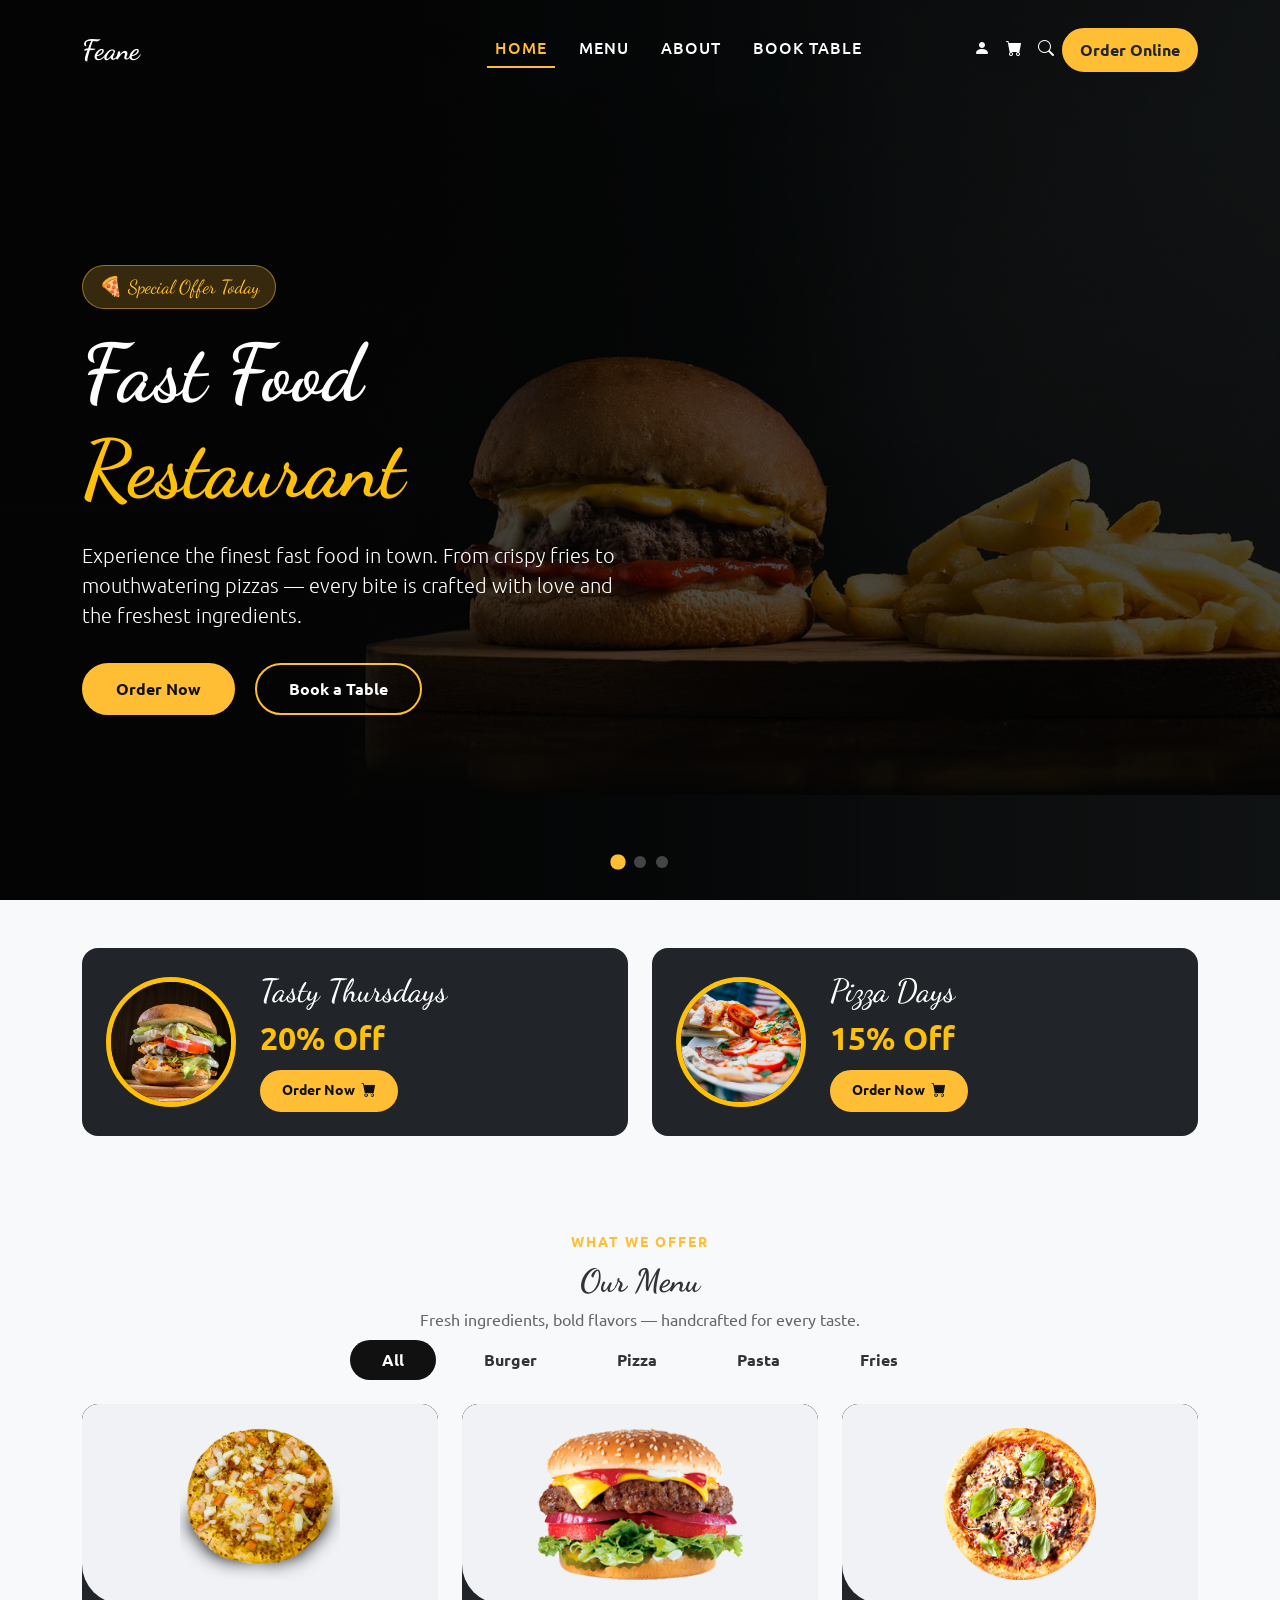
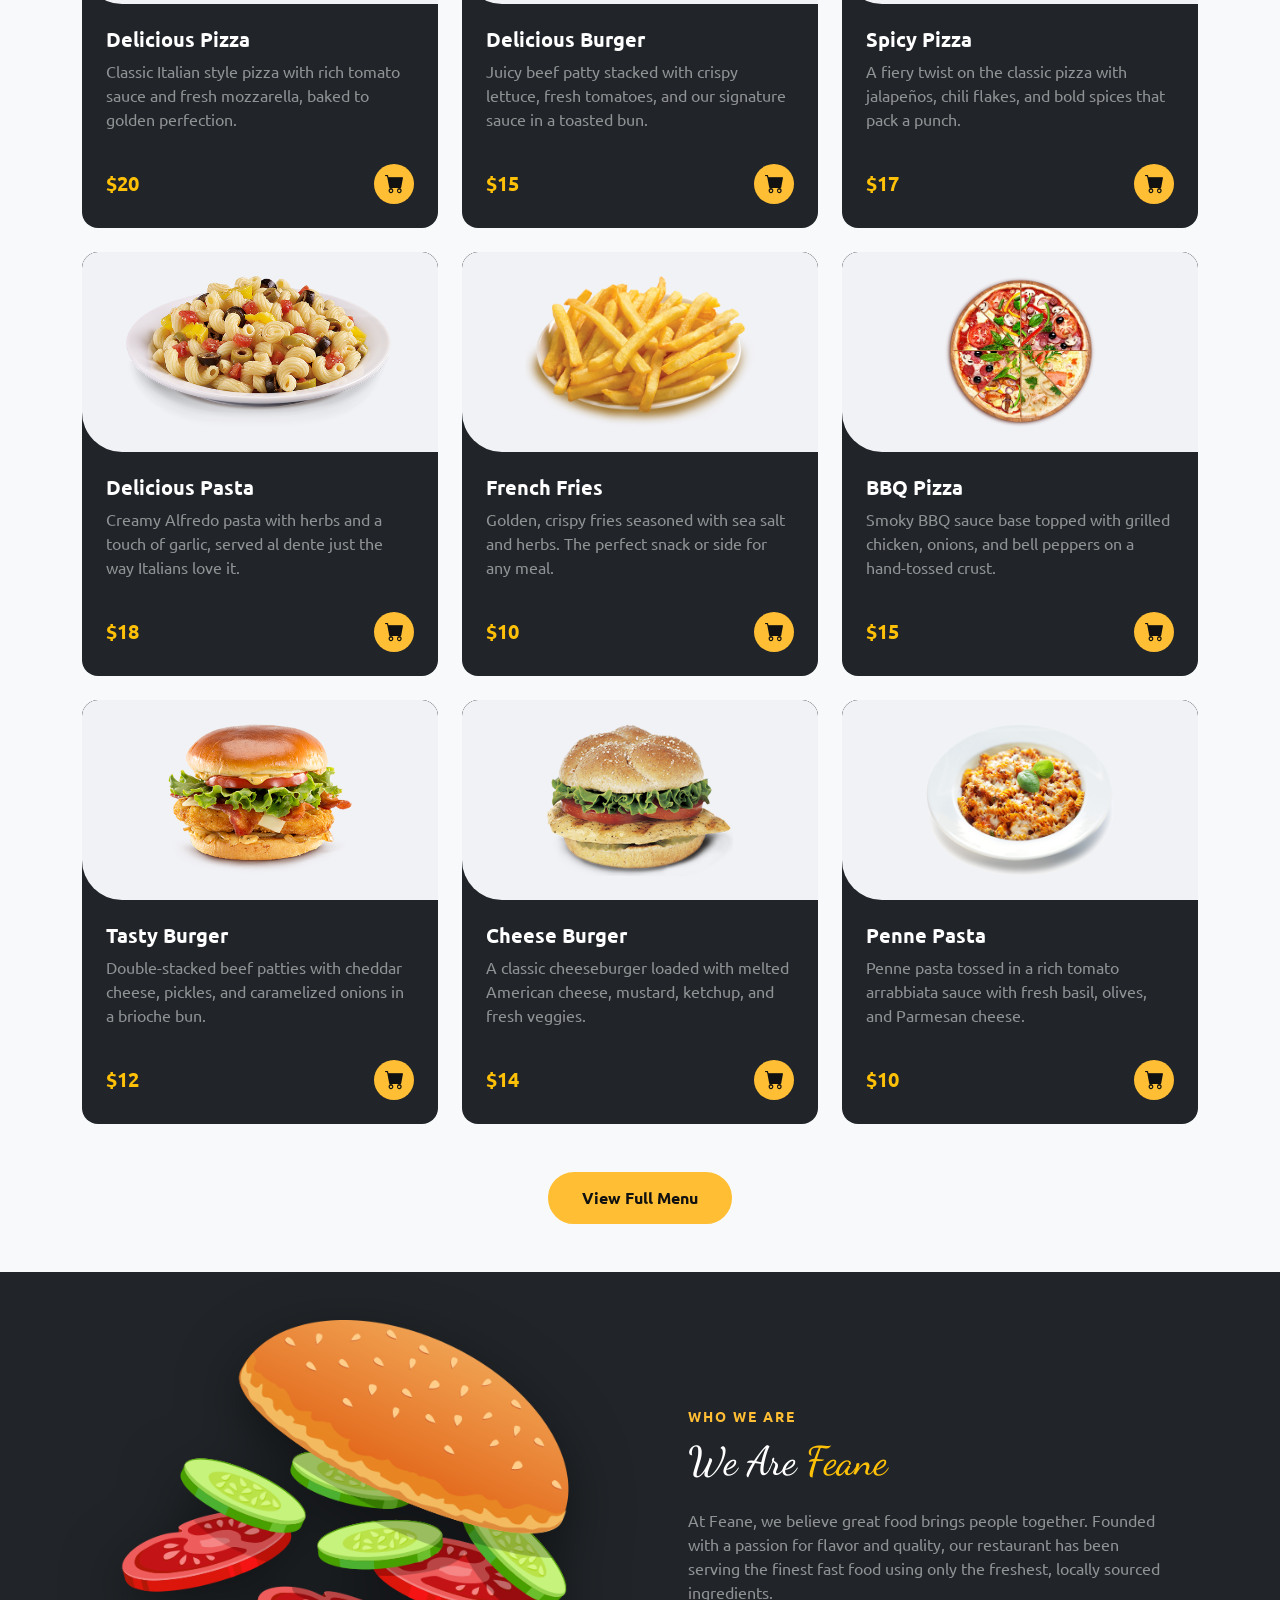
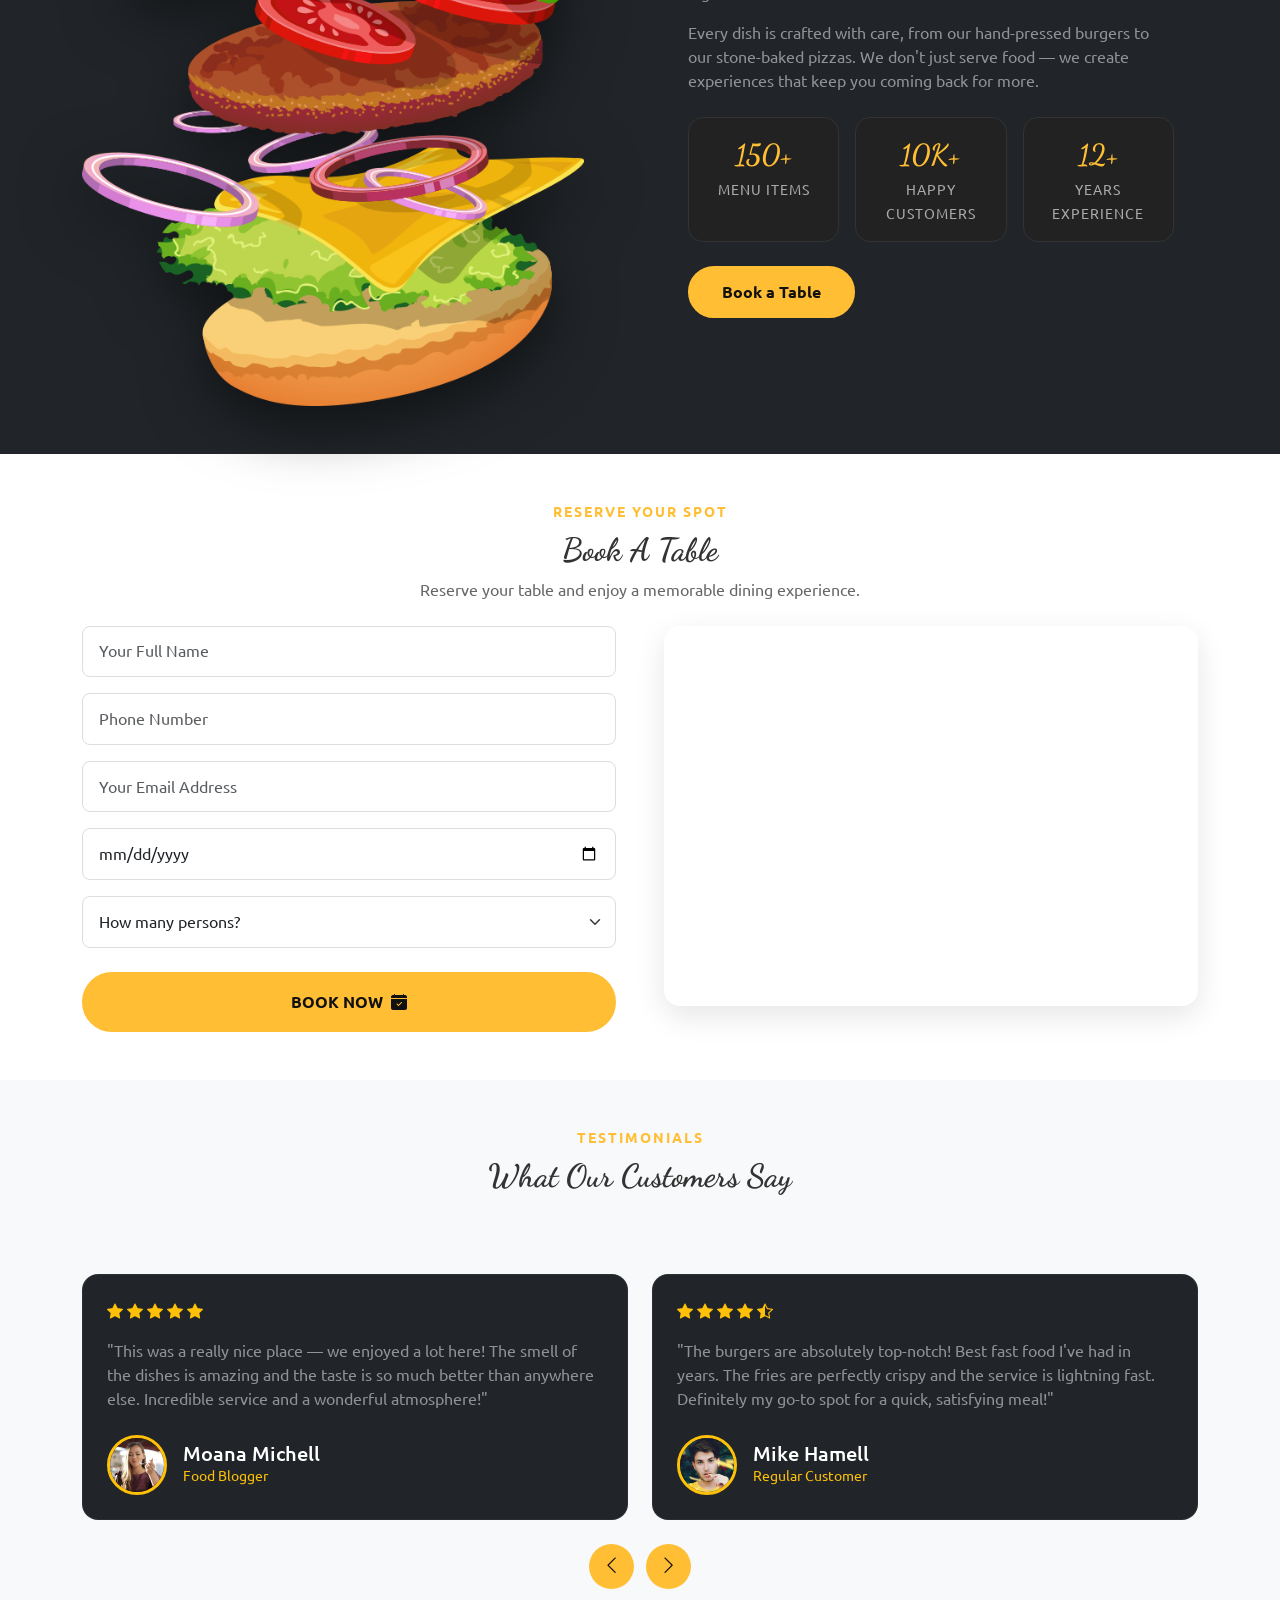
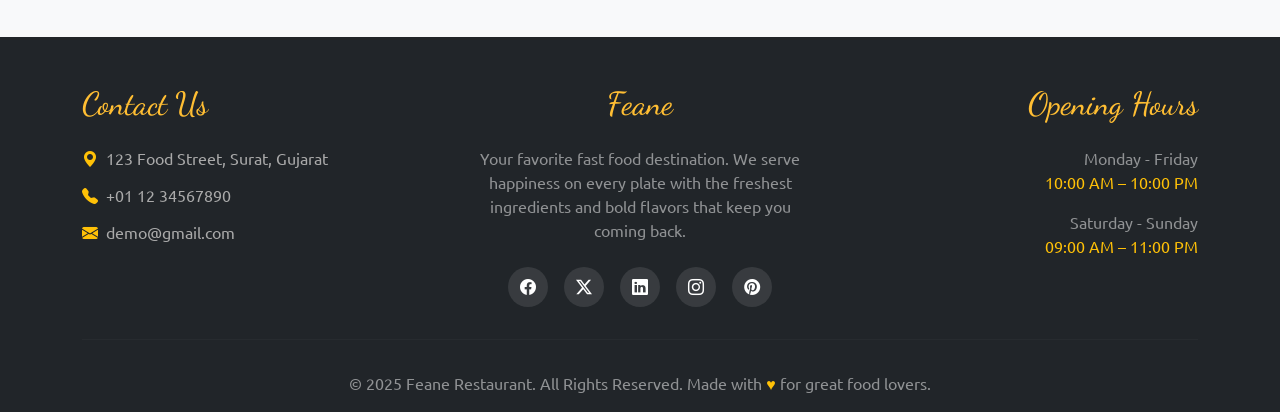
<file: index.html>
<!DOCTYPE html>
<html lang="en">

<head>
    <meta charset="UTF-8">
    <meta name="viewport" content="width=device-width, initial-scale=1.0">
    <meta name="description" content="Feane - Fast Food Restaurant. Order delicious burgers, pizzas, pasta and fries online. Book a table today!">
    <title>Feane - Fast Food Restaurant</title>
    <link rel="icon" href="img/favicon.png">
    <link rel="stylesheet" href="fonts/font-dancingscript/stylesheet.css" type="text/css">
    <link rel="stylesheet" href="fonts/ubuntu-font/stylesheet.css" type="text/css">
    <link rel="stylesheet" href="fonts/bt-icon/bootstrap-icons.min.css" type="text/css">
    <link rel="stylesheet" href="css/bootstrap.min.css" type="text/css">
    <link rel="stylesheet" href="css/style.css" type="text/css">
    <link rel="stylesheet" href="css/media.css" type="text/css">
</head>

<body>

    <!-- HEADER -->
    <header class="navbar navbar-expand-lg navbar-dark py-3 position-fixed top-0 start-0 end-0 z-3" id="mainNavbar">
        <div class="container">

            <a href="#home" class="navbar-brand fw-bolder fs-3">Feane</a>

            <button class="navbar-toggler" data-bs-toggle="collapse" data-bs-target="#menu" aria-controls="menu" aria-expanded="false" aria-label="Toggle navigation">
                <span class="navbar-toggler-icon"></span>
            </button>

            <nav class="collapse navbar-collapse flex-lg-grow-0" id="menu">
                <ul class="navbar-nav">
                    <li>
                        <a href="#home" class="nav-link me-lg-3 text-white nav-item-link">HOME</a>
                    </li>
                    <li>
                        <a href="#menu-section" class="nav-link me-lg-3 text-white nav-item-link">MENU</a>
                    </li>
                    <li>
                        <a href="#about" class="nav-link me-lg-3 text-white nav-item-link">ABOUT</a>
                    </li>
                    <li>
                        <a href="#contact" class="nav-link me-lg-5 text-white nav-item-link">BOOK TABLE</a>
                    </li>

                    <li class="d-none d-lg-block">
                        <a href="#" class="nav-link ms-lg-5 text-white" title="Login">
                            <i class="bi bi-person-fill"></i>
                        </a>
                    </li>
                    <li class="d-none d-lg-block">
                        <a href="#" class="nav-link text-white" title="Cart">
                            <i class="bi bi-cart-fill"></i>
                        </a>
                    </li>
                    <li class="d-none d-lg-block">
                        <a href="#" class="nav-link text-white" title="Search">
                            <i class="bi bi-search"></i>
                        </a>
                    </li>
                    <li class="d-none d-lg-block">
                        <a href="#menu-section" class="nav-link px-3 rounded-pill order-btn text-dark fw-bold">Order Online</a>
                    </li>
                </ul>
            </nav>
        </div>
    </header>


    <main>

        <!-- HERO SLIDER -->
        <section id="home">
            <div id="heroCarousel" class="carousel slide" data-bs-ride="carousel" data-bs-interval="4000">

                <div class="container">
                    <div class="carousel-indicators">
                        <button type="button" data-bs-target="#heroCarousel" data-bs-slide-to="0" class="active rounded-circle" aria-current="true" aria-label="Slide 1"></button>
                        <button type="button" class="rounded-circle mx-1" data-bs-target="#heroCarousel" data-bs-slide-to="1" aria-label="Slide 2"></button>
                        <button type="button" class="rounded-circle" data-bs-target="#heroCarousel" data-bs-slide-to="2" aria-label="Slide 3"></button>
                    </div>
                </div>

                <div class="carousel-inner">
                    <div class="carousel-item active">
                        <div class="container hero-content">
                            <div class="col-md-7 col-lg-6">
                                <span class="hero-badge">🍕 Special Offer Today</span>
                                <h1 class="text-white display-4 fw-bolder mt-3">Fast Food <span class="text-warning">Restaurant</span></h1>
                                <p class="text-white py-3 lead">Experience the finest fast food in town. From crispy fries to mouthwatering pizzas — every bite is crafted with love and the freshest ingredients.</p>
                                <a href="#menu-section" class="btn-primary-custom me-3">Order Now</a>
                                <a href="#contact" class="btn-outline-custom">Book a Table</a>
                            </div>
                        </div>
                    </div>

                    <div class="carousel-item">
                        <div class="container hero-content">
                            <div class="col-md-7 col-lg-6">
                                <span class="hero-badge">🍔 Freshly Made Daily</span>
                                <h1 class="text-white display-4 fw-bolder mt-3">Juicy Burgers <span class="text-warning">& More</span></h1>
                                <p class="text-white py-3 lead">Hand-crafted burgers loaded with flavor. Choose from our wide variety of stacked burgers, perfectly seasoned and grilled to perfection.</p>
                                <a href="#menu-section" class="btn-primary-custom me-3">Order Now</a>
                                <a href="#contact" class="btn-outline-custom">Book a Table</a>
                            </div>
                        </div>
                    </div>

                    <div class="carousel-item">
                        <div class="container hero-content">
                            <div class="col-md-7 col-lg-6">
                                <span class="hero-badge">🍝 Italian Classics</span>
                                <h1 class="text-white display-4 fw-bolder mt-3">Authentic <span class="text-warning">Pasta</span></h1>
                                <p class="text-white py-3 lead">Indulge in our creamy, rich pasta dishes made from authentic Italian recipes. A taste of Italy, right here in your city.</p>
                                <a href="#menu-section" class="btn-primary-custom me-3">Order Now</a>
                                <a href="#contact" class="btn-outline-custom">Book a Table</a>
                            </div>
                        </div>
                    </div>
                </div>
            </div>
        </section>

        <!-- OFFERS -->
        <section class="offers py-5">
            <div class="container">
                <div class="row g-4">
                    <div class="col-md-6">
                        <div class="offer-item bg-dark rounded-4 p-4 d-flex align-items-center h-100">
                            <img class="rounded-circle border border-warning border-5 offer-img" src="img/offer-1.jpg" alt="Tasty Thursdays offer" width="130" height="130">
                            <div class="offer-content ms-4">
                                <h2 class="text-white mb-1">Tasty Thursdays</h2>
                                <p class="text-warning fw-bold fs-2 mb-2">20% Off</p>
                                <a href="#menu-section" class="btn-primary-custom btn-sm-custom">
                                    Order Now <i class="bi bi-cart-fill ms-1"></i>
                                </a>
                            </div>
                        </div>
                    </div>

                    <div class="col-md-6">
                        <div class="offer-item bg-dark rounded-4 p-4 d-flex align-items-center h-100">
                            <img class="rounded-circle border border-warning border-5 offer-img" src="img/offer-2.jpg" alt="Pizza Days offer" width="130" height="130">
                            <div class="offer-content ms-4">
                                <h2 class="text-white mb-1">Pizza Days</h2>
                                <p class="text-warning fw-bold fs-2 mb-2">15% Off</p>
                                <a href="#menu-section" class="btn-primary-custom btn-sm-custom">
                                    Order Now <i class="bi bi-cart-fill ms-1"></i>
                                </a>
                            </div>
                        </div>
                    </div>
                </div>
            </div>
        </section>

        <!-- MENU -->
        <section class="menu-section py-5" id="menu-section">
            <div class="container">

                <!-- Title -->
                <div class="row mb-2">
                    <div class="col text-center">
                        <p class="section-label">WHAT WE OFFER</p>
                        <h2 class="section-title fw-bold">Our Menu</h2>
                        <p class="section-desc">Fresh ingredients, bold flavors — handcrafted for every taste.</p>
                    </div>
                </div>

                <!-- Tabs -->
                <div class="row mb-4">
                    <div class="menu-control col d-flex justify-content-center">
                        <ul class="nav" id="menuTabs" role="tablist">
                            <li class="nav-item">
                                <button class="menu-tab-btn active" id="all-tab" data-bs-toggle="tab" data-bs-target="#all" role="tab" aria-controls="all" aria-selected="true">All</button>
                            </li>
                            <li class="nav-item">
                                <button class="menu-tab-btn" id="burger-tab" data-bs-toggle="tab" data-bs-target="#burger" role="tab" aria-controls="burger" aria-selected="false">Burger</button>
                            </li>
                            <li class="nav-item">
                                <button class="menu-tab-btn" id="pizza-tab" data-bs-toggle="tab" data-bs-target="#pizza" role="tab" aria-controls="pizza" aria-selected="false">Pizza</button>
                            </li>
                            <li class="nav-item">
                                <button class="menu-tab-btn" id="pasta-tab" data-bs-toggle="tab" data-bs-target="#pasta" role="tab" aria-controls="pasta" aria-selected="false">Pasta</button>
                            </li>
                            <li class="nav-item">
                                <button class="menu-tab-btn" id="fries-tab" data-bs-toggle="tab" data-bs-target="#fries" role="tab" aria-controls="fries" aria-selected="false">Fries</button>
                            </li>
                        </ul>
                    </div>
                </div>

                <!-- Tab Content -->
                <div class="tab-content" id="menuTabsContent">

                    <!-- All -->
                    <div class="tab-pane fade show active" id="all" role="tabpanel" aria-labelledby="all-tab" tabindex="0">
                        <div class="row g-4">

                            <div class="col-12 col-sm-6 col-lg-4">
                                <div class="menu-item bg-dark rounded-4 h-100 d-flex flex-column">
                                    <div class="menu-img rounded-top-4">
                                        <img src="img/menu-img1.png" alt="Delicious Pizza">
                                    </div>
                                    <div class="menu-content p-4 flex-grow-1 d-flex flex-column justify-content-between">
                                        <div>
                                            <h5 class="text-white fw-bold">Delicious Pizza</h5>
                                            <p class="text-white-50">Classic Italian style pizza with rich tomato sauce and fresh mozzarella, baked to golden perfection.</p>
                                        </div>
                                        <div class="d-flex justify-content-between align-items-center mt-3">
                                            <span class="text-warning fs-5 fw-bold">$20</span>
                                            <button class="btn-cart" aria-label="Add to cart">
                                                <i class="bi bi-cart-fill"></i>
                                            </button>
                                        </div>
                                    </div>
                                </div>
                            </div>

                            <div class="col-12 col-sm-6 col-lg-4">
                                <div class="menu-item bg-dark rounded-4 h-100 d-flex flex-column">
                                    <div class="menu-img rounded-top-4">
                                        <img src="img/menu-img2.png" alt="Delicious Burger">
                                    </div>
                                    <div class="menu-content p-4 flex-grow-1 d-flex flex-column justify-content-between">
                                        <div>
                                            <h5 class="text-white fw-bold">Delicious Burger</h5>
                                            <p class="text-white-50">Juicy beef patty stacked with crispy lettuce, fresh tomatoes, and our signature sauce in a toasted bun.</p>
                                        </div>
                                        <div class="d-flex justify-content-between align-items-center mt-3">
                                            <span class="text-warning fs-5 fw-bold">$15</span>
                                            <button class="btn-cart" aria-label="Add to cart">
                                                <i class="bi bi-cart-fill"></i>
                                            </button>
                                        </div>
                                    </div>
                                </div>
                            </div>

                            <div class="col-12 col-sm-6 col-lg-4">
                                <div class="menu-item bg-dark rounded-4 h-100 d-flex flex-column">
                                    <div class="menu-img rounded-top-4">
                                        <img src="img/menu-img3.png" alt="Spicy Pizza">
                                    </div>
                                    <div class="menu-content p-4 flex-grow-1 d-flex flex-column justify-content-between">
                                        <div>
                                            <h5 class="text-white fw-bold">Spicy Pizza</h5>
                                            <p class="text-white-50">A fiery twist on the classic pizza with jalapeños, chili flakes, and bold spices that pack a punch.</p>
                                        </div>
                                        <div class="d-flex justify-content-between align-items-center mt-3">
                                            <span class="text-warning fs-5 fw-bold">$17</span>
                                            <button class="btn-cart" aria-label="Add to cart">
                                                <i class="bi bi-cart-fill"></i>
                                            </button>
                                        </div>
                                    </div>
                                </div>
                            </div>

                            <div class="col-12 col-sm-6 col-lg-4">
                                <div class="menu-item bg-dark rounded-4 h-100 d-flex flex-column">
                                    <div class="menu-img rounded-top-4">
                                        <img src="img/menu-img4.png" alt="Delicious Pasta">
                                    </div>
                                    <div class="menu-content p-4 flex-grow-1 d-flex flex-column justify-content-between">
                                        <div>
                                            <h5 class="text-white fw-bold">Delicious Pasta</h5>
                                            <p class="text-white-50">Creamy Alfredo pasta with herbs and a touch of garlic, served al dente just the way Italians love it.</p>
                                        </div>
                                        <div class="d-flex justify-content-between align-items-center mt-3">
                                            <span class="text-warning fs-5 fw-bold">$18</span>
                                            <button class="btn-cart" aria-label="Add to cart">
                                                <i class="bi bi-cart-fill"></i>
                                            </button>
                                        </div>
                                    </div>
                                </div>
                            </div>

                            <div class="col-12 col-sm-6 col-lg-4">
                                <div class="menu-item bg-dark rounded-4 h-100 d-flex flex-column">
                                    <div class="menu-img rounded-top-4">
                                        <img src="img/menu-img5.png" alt="French Fries">
                                    </div>
                                    <div class="menu-content p-4 flex-grow-1 d-flex flex-column justify-content-between">
                                        <div>
                                            <h5 class="text-white fw-bold">French Fries</h5>
                                            <p class="text-white-50">Golden, crispy fries seasoned with sea salt and herbs. The perfect snack or side for any meal.</p>
                                        </div>
                                        <div class="d-flex justify-content-between align-items-center mt-3">
                                            <span class="text-warning fs-5 fw-bold">$10</span>
                                            <button class="btn-cart" aria-label="Add to cart">
                                                <i class="bi bi-cart-fill"></i>
                                            </button>
                                        </div>
                                    </div>
                                </div>
                            </div>

                            <div class="col-12 col-sm-6 col-lg-4">
                                <div class="menu-item bg-dark rounded-4 h-100 d-flex flex-column">
                                    <div class="menu-img rounded-top-4">
                                        <img src="img/menu-img6.png" alt="BBQ Pizza">
                                    </div>
                                    <div class="menu-content p-4 flex-grow-1 d-flex flex-column justify-content-between">
                                        <div>
                                            <h5 class="text-white fw-bold">BBQ Pizza</h5>
                                            <p class="text-white-50">Smoky BBQ sauce base topped with grilled chicken, onions, and bell peppers on a hand-tossed crust.</p>
                                        </div>
                                        <div class="d-flex justify-content-between align-items-center mt-3">
                                            <span class="text-warning fs-5 fw-bold">$15</span>
                                            <button class="btn-cart" aria-label="Add to cart">
                                                <i class="bi bi-cart-fill"></i>
                                            </button>
                                        </div>
                                    </div>
                                </div>
                            </div>

                            <div class="col-12 col-sm-6 col-lg-4">
                                <div class="menu-item bg-dark rounded-4 h-100 d-flex flex-column">
                                    <div class="menu-img rounded-top-4">
                                        <img src="img/menu-img7.png" alt="Tasty Burger">
                                    </div>
                                    <div class="menu-content p-4 flex-grow-1 d-flex flex-column justify-content-between">
                                        <div>
                                            <h5 class="text-white fw-bold">Tasty Burger</h5>
                                            <p class="text-white-50">Double-stacked beef patties with cheddar cheese, pickles, and caramelized onions in a brioche bun.</p>
                                        </div>
                                        <div class="d-flex justify-content-between align-items-center mt-3">
                                            <span class="text-warning fs-5 fw-bold">$12</span>
                                            <button class="btn-cart" aria-label="Add to cart">
                                                <i class="bi bi-cart-fill"></i>
                                            </button>
                                        </div>
                                    </div>
                                </div>
                            </div>

                            <div class="col-12 col-sm-6 col-lg-4">
                                <div class="menu-item bg-dark rounded-4 h-100 d-flex flex-column">
                                    <div class="menu-img rounded-top-4">
                                        <img src="img/menu-img8.png" alt="Cheese Burger">
                                    </div>
                                    <div class="menu-content p-4 flex-grow-1 d-flex flex-column justify-content-between">
                                        <div>
                                            <h5 class="text-white fw-bold">Cheese Burger</h5>
                                            <p class="text-white-50">A classic cheeseburger loaded with melted American cheese, mustard, ketchup, and fresh veggies.</p>
                                        </div>
                                        <div class="d-flex justify-content-between align-items-center mt-3">
                                            <span class="text-warning fs-5 fw-bold">$14</span>
                                            <button class="btn-cart" aria-label="Add to cart">
                                                <i class="bi bi-cart-fill"></i>
                                            </button>
                                        </div>
                                    </div>
                                </div>
                            </div>

                            <div class="col-12 col-sm-6 col-lg-4">
                                <div class="menu-item bg-dark rounded-4 h-100 d-flex flex-column">
                                    <div class="menu-img rounded-top-4">
                                        <img src="img/menu-img9.png" alt="Penne Pasta">
                                    </div>
                                    <div class="menu-content p-4 flex-grow-1 d-flex flex-column justify-content-between">
                                        <div>
                                            <h5 class="text-white fw-bold">Penne Pasta</h5>
                                            <p class="text-white-50">Penne pasta tossed in a rich tomato arrabbiata sauce with fresh basil, olives, and Parmesan cheese.</p>
                                        </div>
                                        <div class="d-flex justify-content-between align-items-center mt-3">
                                            <span class="text-warning fs-5 fw-bold">$10</span>
                                            <button class="btn-cart" aria-label="Add to cart">
                                                <i class="bi bi-cart-fill"></i>
                                            </button>
                                        </div>
                                    </div>
                                </div>
                            </div>

                        </div>
                    </div>

                    <!-- Burger -->
                    <div class="tab-pane fade" id="burger" role="tabpanel" aria-labelledby="burger-tab" tabindex="0">
                        <div class="row g-4">

                            <div class="col-12 col-sm-6 col-lg-4">
                                <div class="menu-item bg-dark rounded-4 h-100 d-flex flex-column">
                                    <div class="menu-img rounded-top-4">
                                        <img src="img/menu-img2.png" alt="Delicious Burger">
                                    </div>
                                    <div class="menu-content p-4 flex-grow-1 d-flex flex-column justify-content-between">
                                        <div>
                                            <h5 class="text-white fw-bold">Delicious Burger</h5>
                                            <p class="text-white-50">Juicy beef patty stacked with crispy lettuce, fresh tomatoes, and our signature sauce in a toasted bun.</p>
                                        </div>
                                        <div class="d-flex justify-content-between align-items-center mt-3">
                                            <span class="text-warning fs-5 fw-bold">$15</span>
                                            <button class="btn-cart" aria-label="Add to cart">
                                                <i class="bi bi-cart-fill"></i>
                                            </button>
                                        </div>
                                    </div>
                                </div>
                            </div>

                            <div class="col-12 col-sm-6 col-lg-4">
                                <div class="menu-item bg-dark rounded-4 h-100 d-flex flex-column">
                                    <div class="menu-img rounded-top-4">
                                        <img src="img/menu-img7.png" alt="Tasty Burger">
                                    </div>
                                    <div class="menu-content p-4 flex-grow-1 d-flex flex-column justify-content-between">
                                        <div>
                                            <h5 class="text-white fw-bold">Tasty Burger</h5>
                                            <p class="text-white-50">Double-stacked beef patties with cheddar cheese, pickles, and caramelized onions in a brioche bun.</p>
                                        </div>
                                        <div class="d-flex justify-content-between align-items-center mt-3">
                                            <span class="text-warning fs-5 fw-bold">$12</span>
                                            <button class="btn-cart" aria-label="Add to cart">
                                                <i class="bi bi-cart-fill"></i>
                                            </button>
                                        </div>
                                    </div>
                                </div>
                            </div>

                            <div class="col-12 col-sm-6 col-lg-4">
                                <div class="menu-item bg-dark rounded-4 h-100 d-flex flex-column">
                                    <div class="menu-img rounded-top-4">
                                        <img src="img/menu-img8.png" alt="Cheese Burger">
                                    </div>
                                    <div class="menu-content p-4 flex-grow-1 d-flex flex-column justify-content-between">
                                        <div>
                                            <h5 class="text-white fw-bold">Cheese Burger</h5>
                                            <p class="text-white-50">A classic cheeseburger loaded with melted American cheese, mustard, ketchup, and fresh veggies.</p>
                                        </div>
                                        <div class="d-flex justify-content-between align-items-center mt-3">
                                            <span class="text-warning fs-5 fw-bold">$14</span>
                                            <button class="btn-cart" aria-label="Add to cart">
                                                <i class="bi bi-cart-fill"></i>
                                            </button>
                                        </div>
                                    </div>
                                </div>
                            </div>

                        </div>
                    </div>

                    <!-- Pizza -->
                    <div class="tab-pane fade" id="pizza" role="tabpanel" aria-labelledby="pizza-tab" tabindex="0">
                        <div class="row g-4">

                            <div class="col-12 col-sm-6 col-lg-4">
                                <div class="menu-item bg-dark rounded-4 h-100 d-flex flex-column">
                                    <div class="menu-img rounded-top-4">
                                        <img src="img/menu-img1.png" alt="Delicious Pizza">
                                    </div>
                                    <div class="menu-content p-4 flex-grow-1 d-flex flex-column justify-content-between">
                                        <div>
                                            <h5 class="text-white fw-bold">Delicious Pizza</h5>
                                            <p class="text-white-50">Classic Italian style pizza with rich tomato sauce and fresh mozzarella, baked to golden perfection.</p>
                                        </div>
                                        <div class="d-flex justify-content-between align-items-center mt-3">
                                            <span class="text-warning fs-5 fw-bold">$20</span>
                                            <button class="btn-cart" aria-label="Add to cart">
                                                <i class="bi bi-cart-fill"></i>
                                            </button>
                                        </div>
                                    </div>
                                </div>
                            </div>

                            <div class="col-12 col-sm-6 col-lg-4">
                                <div class="menu-item bg-dark rounded-4 h-100 d-flex flex-column">
                                    <div class="menu-img rounded-top-4">
                                        <img src="img/menu-img3.png" alt="Spicy Pizza">
                                    </div>
                                    <div class="menu-content p-4 flex-grow-1 d-flex flex-column justify-content-between">
                                        <div>
                                            <h5 class="text-white fw-bold">Spicy Pizza</h5>
                                            <p class="text-white-50">A fiery twist on the classic pizza with jalapeños, chili flakes, and bold spices that pack a punch.</p>
                                        </div>
                                        <div class="d-flex justify-content-between align-items-center mt-3">
                                            <span class="text-warning fs-5 fw-bold">$17</span>
                                            <button class="btn-cart" aria-label="Add to cart">
                                                <i class="bi bi-cart-fill"></i>
                                            </button>
                                        </div>
                                    </div>
                                </div>
                            </div>

                            <div class="col-12 col-sm-6 col-lg-4">
                                <div class="menu-item bg-dark rounded-4 h-100 d-flex flex-column">
                                    <div class="menu-img rounded-top-4">
                                        <img src="img/menu-img6.png" alt="BBQ Pizza">
                                    </div>
                                    <div class="menu-content p-4 flex-grow-1 d-flex flex-column justify-content-between">
                                        <div>
                                            <h5 class="text-white fw-bold">BBQ Pizza</h5>
                                            <p class="text-white-50">Smoky BBQ sauce base topped with grilled chicken, onions, and bell peppers on a hand-tossed crust.</p>
                                        </div>
                                        <div class="d-flex justify-content-between align-items-center mt-3">
                                            <span class="text-warning fs-5 fw-bold">$15</span>
                                            <button class="btn-cart" aria-label="Add to cart">
                                                <i class="bi bi-cart-fill"></i>
                                            </button>
                                        </div>
                                    </div>
                                </div>
                            </div>

                        </div>
                    </div>

                    <!-- Pasta -->
                    <div class="tab-pane fade" id="pasta" role="tabpanel" aria-labelledby="pasta-tab" tabindex="0">
                        <div class="row g-4">

                            <div class="col-12 col-sm-6 col-lg-4">
                                <div class="menu-item bg-dark rounded-4 h-100 d-flex flex-column">
                                    <div class="menu-img rounded-top-4">
                                        <img src="img/menu-img4.png" alt="Delicious Pasta">
                                    </div>
                                    <div class="menu-content p-4 flex-grow-1 d-flex flex-column justify-content-between">
                                        <div>
                                            <h5 class="text-white fw-bold">Delicious Pasta</h5>
                                            <p class="text-white-50">Creamy Alfredo pasta with herbs and a touch of garlic, served al dente just the way Italians love it.</p>
                                        </div>
                                        <div class="d-flex justify-content-between align-items-center mt-3">
                                            <span class="text-warning fs-5 fw-bold">$18</span>
                                            <button class="btn-cart" aria-label="Add to cart">
                                                <i class="bi bi-cart-fill"></i>
                                            </button>
                                        </div>
                                    </div>
                                </div>
                            </div>

                            <div class="col-12 col-sm-6 col-lg-4">
                                <div class="menu-item bg-dark rounded-4 h-100 d-flex flex-column">
                                    <div class="menu-img rounded-top-4">
                                        <img src="img/menu-img9.png" alt="Penne Pasta">
                                    </div>
                                    <div class="menu-content p-4 flex-grow-1 d-flex flex-column justify-content-between">
                                        <div>
                                            <h5 class="text-white fw-bold">Penne Pasta</h5>
                                            <p class="text-white-50">Penne pasta tossed in a rich tomato arrabbiata sauce with fresh basil, olives, and Parmesan cheese.</p>
                                        </div>
                                        <div class="d-flex justify-content-between align-items-center mt-3">
                                            <span class="text-warning fs-5 fw-bold">$10</span>
                                            <button class="btn-cart" aria-label="Add to cart">
                                                <i class="bi bi-cart-fill"></i>
                                            </button>
                                        </div>
                                    </div>
                                </div>
                            </div>

                        </div>
                    </div>

                    <!-- Fries -->
                    <div class="tab-pane fade" id="fries" role="tabpanel" aria-labelledby="fries-tab" tabindex="0">
                        <div class="row g-4">

                            <div class="col-12 col-sm-6 col-lg-4">
                                <div class="menu-item bg-dark rounded-4 h-100 d-flex flex-column">
                                    <div class="menu-img rounded-top-4">
                                        <img src="img/menu-img5.png" alt="French Fries">
                                    </div>
                                    <div class="menu-content p-4 flex-grow-1 d-flex flex-column justify-content-between">
                                        <div>
                                            <h5 class="text-white fw-bold">French Fries</h5>
                                            <p class="text-white-50">Golden, crispy fries seasoned with sea salt and herbs. The perfect snack or side for any meal.</p>
                                        </div>
                                        <div class="d-flex justify-content-between align-items-center mt-3">
                                            <span class="text-warning fs-5 fw-bold">$10</span>
                                            <button class="btn-cart" aria-label="Add to cart">
                                                <i class="bi bi-cart-fill"></i>
                                            </button>
                                        </div>
                                    </div>
                                </div>
                            </div>

                        </div>
                    </div>

                </div>

                <div class="text-center mt-5">
                    <a href="#menu-section" class="btn-primary-custom">View Full Menu</a>
                </div>
            </div>
        </section>


        <!-- ABOUT -->
        <section class="about-section bg-dark py-5" id="about">
            <div class="container">
                <div class="row align-items-center g-5">
                    <div class="col-12 col-md-6 text-center">
                        <img src="img/about-img.png" class="about-img-main" title="About Feane" alt="About Feane restaurant">
                    </div>

                    <div class="col-12 col-md-6">
                        <div class="about-content p-md-4">
                            <p class="section-label">WHO WE ARE</p>
                            <h2 class="text-white fs-1 mb-4">We Are <span class="text-warning">Feane</span></h2>
                            <p class="text-white-50 mb-3">At Feane, we believe great food brings people together. Founded with a passion for flavor and quality, our restaurant has been serving the finest fast food using only the freshest, locally sourced ingredients.</p>
                            <p class="text-white-50 mb-4">Every dish is crafted with care, from our hand-pressed burgers to our stone-baked pizzas. We don't just serve food — we create experiences that keep you coming back for more.</p>
                            <div class="d-flex gap-3 flex-wrap mb-4">
                                <div class="stat-box">
                                    <span class="stat-number">150+</span>
                                    <span class="stat-label">Menu Items</span>
                                </div>
                                <div class="stat-box">
                                    <span class="stat-number">10K+</span>
                                    <span class="stat-label">Happy Customers</span>
                                </div>
                                <div class="stat-box">
                                    <span class="stat-number">12+</span>
                                    <span class="stat-label">Years Experience</span>
                                </div>
                            </div>
                            <a href="#contact" class="btn-primary-custom">Book a Table</a>
                        </div>
                    </div>
                </div>
            </div>
        </section>

        <!-- CONTACT / BOOK TABLE -->
        <section class="contact-section py-5" id="contact">
            <div class="container">
                <div class="row mb-4">
                    <div class="col text-center">
                        <p class="section-label">RESERVE YOUR SPOT</p>
                        <h2 class="section-title fw-bold">Book A Table</h2>
                        <p class="section-desc">Reserve your table and enjoy a memorable dining experience.</p>
                    </div>
                </div>
                <div class="row align-items-start g-5">
                    <div class="col-12 col-md-6">
                        <form class="booking-form" id="bookingForm" novalidate>
                            <div class="mb-3">
                                <input placeholder="Your Full Name" class="form-control booking-input" type="text" id="bookName" required>
                            </div>
                            <div class="mb-3">
                                <input placeholder="Phone Number" class="form-control booking-input" type="tel" id="bookPhone">
                            </div>
                            <div class="mb-3">
                                <input placeholder="Your Email Address" class="form-control booking-input" type="email" id="bookEmail" required>
                            </div>
                            <div class="mb-3">
                                <input type="date" class="form-control booking-input" id="bookDate">
                            </div>
                            <div class="mb-4">
                                <select class="form-select booking-input" id="bookPersons">
                                    <option value="" disabled selected>How many persons?</option>
                                    <option value="1">1 Person</option>
                                    <option value="2">2 Persons</option>
                                    <option value="3">3 Persons</option>
                                    <option value="4">4 Persons</option>
                                    <option value="5">5+ Persons</option>
                                </select>
                            </div>
                            <button type="submit" class="btn-primary-custom w-100 py-3">BOOK NOW &nbsp;<i class="bi bi-calendar-check-fill"></i></button>
                        </form>
                    </div>

                    <div class="col-12 col-md-6">
                        <iframe
                            src="https://www.google.com/maps/embed?pb=!1m18!1m12!1m3!1d238133.18800900166!2d72.65747318239129!3d21.159120355102836!2m3!1f0!2f0!3f0!3m2!1i1024!2i768!4f13.1!3m3!1m2!1s0x3be04e59411d1563%3A0xfe4558290938b042!2sSurat%2C%20Gujarat!5e0!3m2!1sen!2sin!4v1745642119402!5m2!1sen!2sin"
                            width="100%" height="380" class="rounded-4 map-embed" style="border:0;" loading="lazy" allowfullscreen title="Feane Restaurant Location"></iframe>
                    </div>
                </div>
            </div>
        </section>

        <!-- TESTIMONIALS / FEEDBACK -->
        <section class="feedback-section py-5">
            <div class="container">
                <div class="text-center mb-5">
                    <p class="section-label">TESTIMONIALS</p>
                    <h2 class="section-title fw-bold">What Our Customers Say</h2>
                </div>

                <div id="testimonialSlider" class="carousel slide" data-bs-ride="carousel" data-bs-interval="5000">
                    <div class="carousel-inner">

                        <!-- Slide 1 -->
                        <div class="carousel-item active">
                            <div class="row g-4 justify-content-center">
                                <div class="col-12 col-md-6">
                                    <div class="testimonial-card bg-dark p-4 rounded-4">
                                        <div class="stars mb-3">
                                            <i class="bi bi-star-fill text-warning"></i>
                                            <i class="bi bi-star-fill text-warning"></i>
                                            <i class="bi bi-star-fill text-warning"></i>
                                            <i class="bi bi-star-fill text-warning"></i>
                                            <i class="bi bi-star-fill text-warning"></i>
                                        </div>
                                        <p class="text-white-50 mb-4">"This was a really nice place — we enjoyed a lot here! The smell of the dishes is amazing and the taste is so much better than anywhere else. Incredible service and a wonderful atmosphere!"</p>
                                        <div class="d-flex align-items-center">
                                            <div class="testimonial-img-wrap">
                                                <img src="img/moana-feedback.jpg" width="60" height="60" class="border border-warning rounded-circle border-3" title="Moana Michell" alt="Moana Michell">
                                            </div>
                                            <div class="ms-3">
                                                <h5 class="text-white mb-0">Moana Michell</h5>
                                                <p class="text-warning mb-0 small">Food Blogger</p>
                                            </div>
                                        </div>
                                    </div>
                                </div>

                                <div class="col-12 col-md-6">
                                    <div class="testimonial-card bg-dark p-4 rounded-4">
                                        <div class="stars mb-3">
                                            <i class="bi bi-star-fill text-warning"></i>
                                            <i class="bi bi-star-fill text-warning"></i>
                                            <i class="bi bi-star-fill text-warning"></i>
                                            <i class="bi bi-star-fill text-warning"></i>
                                            <i class="bi bi-star-half text-warning"></i>
                                        </div>
                                        <p class="text-white-50 mb-4">"The burgers are absolutely top-notch! Best fast food I've had in years. The fries are perfectly crispy and the service is lightning fast. Definitely my go-to spot for a quick, satisfying meal!"</p>
                                        <div class="d-flex align-items-center">
                                            <div class="testimonial-img-wrap">
                                                <img src="img/mike-feedback.jpg" width="60" height="60" class="border border-warning rounded-circle border-3" title="Mike Hamell" alt="Mike Hamell">
                                            </div>
                                            <div class="ms-3">
                                                <h5 class="text-white mb-0">Mike Hamell</h5>
                                                <p class="text-warning mb-0 small">Regular Customer</p>
                                            </div>
                                        </div>
                                    </div>
                                </div>
                            </div>
                        </div>

                        <!-- Slide 2 -->
                        <div class="carousel-item">
                            <div class="row g-4 justify-content-center">
                                <div class="col-12 col-md-6">
                                    <div class="testimonial-card bg-dark p-4 rounded-4">
                                        <div class="stars mb-3">
                                            <i class="bi bi-star-fill text-warning"></i>
                                            <i class="bi bi-star-fill text-warning"></i>
                                            <i class="bi bi-star-fill text-warning"></i>
                                            <i class="bi bi-star-fill text-warning"></i>
                                            <i class="bi bi-star-fill text-warning"></i>
                                        </div>
                                        <p class="text-white-50 mb-4">"Feane is the definition of perfection when it comes to fast food. The pizza is something else entirely! Crispy crust, fresh toppings, and incredible flavor in every single bite. A must-visit!"</p>
                                        <div class="d-flex align-items-center">
                                            <div class="testimonial-img-wrap">
                                                <img src="img/moana-feedback.jpg" width="60" height="60" class="border border-warning rounded-circle border-3" title="Moana Michell" alt="Moana Michell">
                                            </div>
                                            <div class="ms-3">
                                                <h5 class="text-white mb-0">Moana Michell</h5>
                                                <p class="text-warning mb-0 small">Food Blogger</p>
                                            </div>
                                        </div>
                                    </div>
                                </div>

                                <div class="col-12 col-md-6">
                                    <div class="testimonial-card bg-dark p-4 rounded-4">
                                        <div class="stars mb-3">
                                            <i class="bi bi-star-fill text-warning"></i>
                                            <i class="bi bi-star-fill text-warning"></i>
                                            <i class="bi bi-star-fill text-warning"></i>
                                            <i class="bi bi-star-fill text-warning"></i>
                                            <i class="bi bi-star-fill text-warning"></i>
                                        </div>
                                        <p class="text-white-50 mb-4">"I've tried many restaurants but Feane stands out for its consistency and quality. The pasta dishes are restaurant-quality! Generous portions, affordable prices, and a cozy atmosphere. Highly recommended!"</p>
                                        <div class="d-flex align-items-center">
                                            <div class="testimonial-img-wrap">
                                                <img src="img/mike-feedback.jpg" width="60" height="60" class="border border-warning rounded-circle border-3" title="Mike Hamell" alt="Mike Hamell">
                                            </div>
                                            <div class="ms-3">
                                                <h5 class="text-white mb-0">Mike Hamell</h5>
                                                <p class="text-warning mb-0 small">Regular Customer</p>
                                            </div>
                                        </div>
                                    </div>
                                </div>
                            </div>
                        </div>

                    </div>

                    <!-- Controls -->
                    <div class="text-center mt-4">
                        <button class="btn-carousel-nav me-2" data-bs-target="#testimonialSlider" data-bs-slide="prev" aria-label="Previous testimonial">
                            <i class="bi bi-chevron-left"></i>
                        </button>
                        <button class="btn-carousel-nav" data-bs-target="#testimonialSlider" data-bs-slide="next" aria-label="Next testimonial">
                            <i class="bi bi-chevron-right"></i>
                        </button>
                    </div>
                </div>
            </div>
        </section>

    </main>

    <!-- FOOTER -->
    <footer class="bg-dark text-white pt-5 pb-3">
        <div class="container">
            <div class="row g-4 text-center text-md-start">

                <!-- Contact Us -->
                <div class="col-md-4">
                    <h5 class="footer-heading mb-4">Contact Us</h5>
                    <a href="#" class="footer-link">
                        <i class="bi bi-geo-alt-fill me-2 text-warning"></i>123 Food Street, Surat, Gujarat
                    </a>
                    <a href="tel:+011234567890" class="footer-link">
                        <i class="bi bi-telephone-fill me-2 text-warning"></i>+01 12 34567890
                    </a>
                    <a href="mailto:demo@gmail.com" class="footer-link">
                        <i class="bi bi-envelope-fill me-2 text-warning"></i>demo@gmail.com
                    </a>
                </div>

                <!-- Feane Info -->
                <div class="col-md-4 text-center">
                    <h5 class="footer-heading mb-4">Feane</h5>
                    <p class="text-white-50 mb-4">Your favorite fast food destination. We serve happiness on every plate with the freshest ingredients and bold flavors that keep you coming back.</p>
                    <div class="social-links">
                        <a href="#" class="social-icon" aria-label="Facebook"><i class="bi bi-facebook"></i></a>
                        <a href="#" class="social-icon" aria-label="Twitter"><i class="bi bi-twitter-x"></i></a>
                        <a href="#" class="social-icon" aria-label="LinkedIn"><i class="bi bi-linkedin"></i></a>
                        <a href="#" class="social-icon" aria-label="Instagram"><i class="bi bi-instagram"></i></a>
                        <a href="#" class="social-icon" aria-label="Pinterest"><i class="bi bi-pinterest"></i></a>
                    </div>
                </div>

                <!-- Opening Hours -->
                <div class="col-md-4 text-center text-md-end">
                    <h5 class="footer-heading mb-4">Opening Hours</h5>
                    <div class="hours-list">
                        <div class="hours-item">
                            <span class="text-white-50">Monday - Friday</span>
                            <span class="text-warning">10:00 AM – 10:00 PM</span>
                        </div>
                        <div class="hours-item">
                            <span class="text-white-50">Saturday - Sunday</span>
                            <span class="text-warning">09:00 AM – 11:00 PM</span>
                        </div>
                    </div>
                </div>

            </div>

            <hr class="footer-divider">

            <!-- Footer Bottom -->
            <div class="text-center">
                <p class="text-white-50 mb-0">© 2025 Feane Restaurant. All Rights Reserved. Made with <span class="text-warning">♥</span> for great food lovers.</p>
            </div>
        </div>
    </footer>

    <script src="js/bootstrap.bundle.min.js" type="text/javascript"></script>
    <script>
        // Navbar scroll effect
        const navbar = document.getElementById('mainNavbar');
        window.addEventListener('scroll', () => {
            if (window.scrollY > 50) {
                navbar.classList.add('navbar-scrolled');
            } else {
                navbar.classList.remove('navbar-scrolled');
            }
        });

        // Smooth scroll for all anchor links
        document.querySelectorAll('a[href^="#"]').forEach(anchor => {
            anchor.addEventListener('click', function (e) {
                const target = document.querySelector(this.getAttribute('href'));
                if (target) {
                    e.preventDefault();
                    const offset = 80;
                    const top = target.getBoundingClientRect().top + window.scrollY - offset;
                    window.scrollTo({ top, behavior: 'smooth' });

                    // Close mobile menu if open
                    const menu = document.getElementById('menu');
                    if (menu.classList.contains('show')) {
                        const toggler = document.querySelector('.navbar-toggler');
                        toggler.click();
                    }
                }
            });
        });

        // Active nav link highlighting on scroll
        const sections = document.querySelectorAll('section[id], #home');
        const navLinks = document.querySelectorAll('.nav-item-link');
        window.addEventListener('scroll', () => {
            let current = '';
            sections.forEach(section => {
                const sectionTop = section.offsetTop - 100;
                if (window.scrollY >= sectionTop) {
                    current = section.getAttribute('id');
                }
            });
            navLinks.forEach(link => {
                link.classList.remove('active-nav');
                if (link.getAttribute('href') === '#' + current) {
                    link.classList.add('active-nav');
                }
            });
        });

        // Book table form
        document.getElementById('bookingForm').addEventListener('submit', function(e) {
            e.preventDefault();
            const name = document.getElementById('bookName').value.trim();
            if (name) {
                alert(`Thank you, ${name}! Your table has been booked. We'll confirm via email shortly.`);
                this.reset();
            }
        });

        // Menu item cart button animation
        document.querySelectorAll('.btn-cart').forEach(btn => {
            btn.addEventListener('click', function() {
                this.innerHTML = '<i class="bi bi-check-lg"></i>';
                this.style.backgroundColor = '#28a745';
                setTimeout(() => {
                    this.innerHTML = '<i class="bi bi-cart-fill"></i>';
                    this.style.backgroundColor = '';
                }, 1500);
            });
        });
    </script>
</body>

</html>
</file>
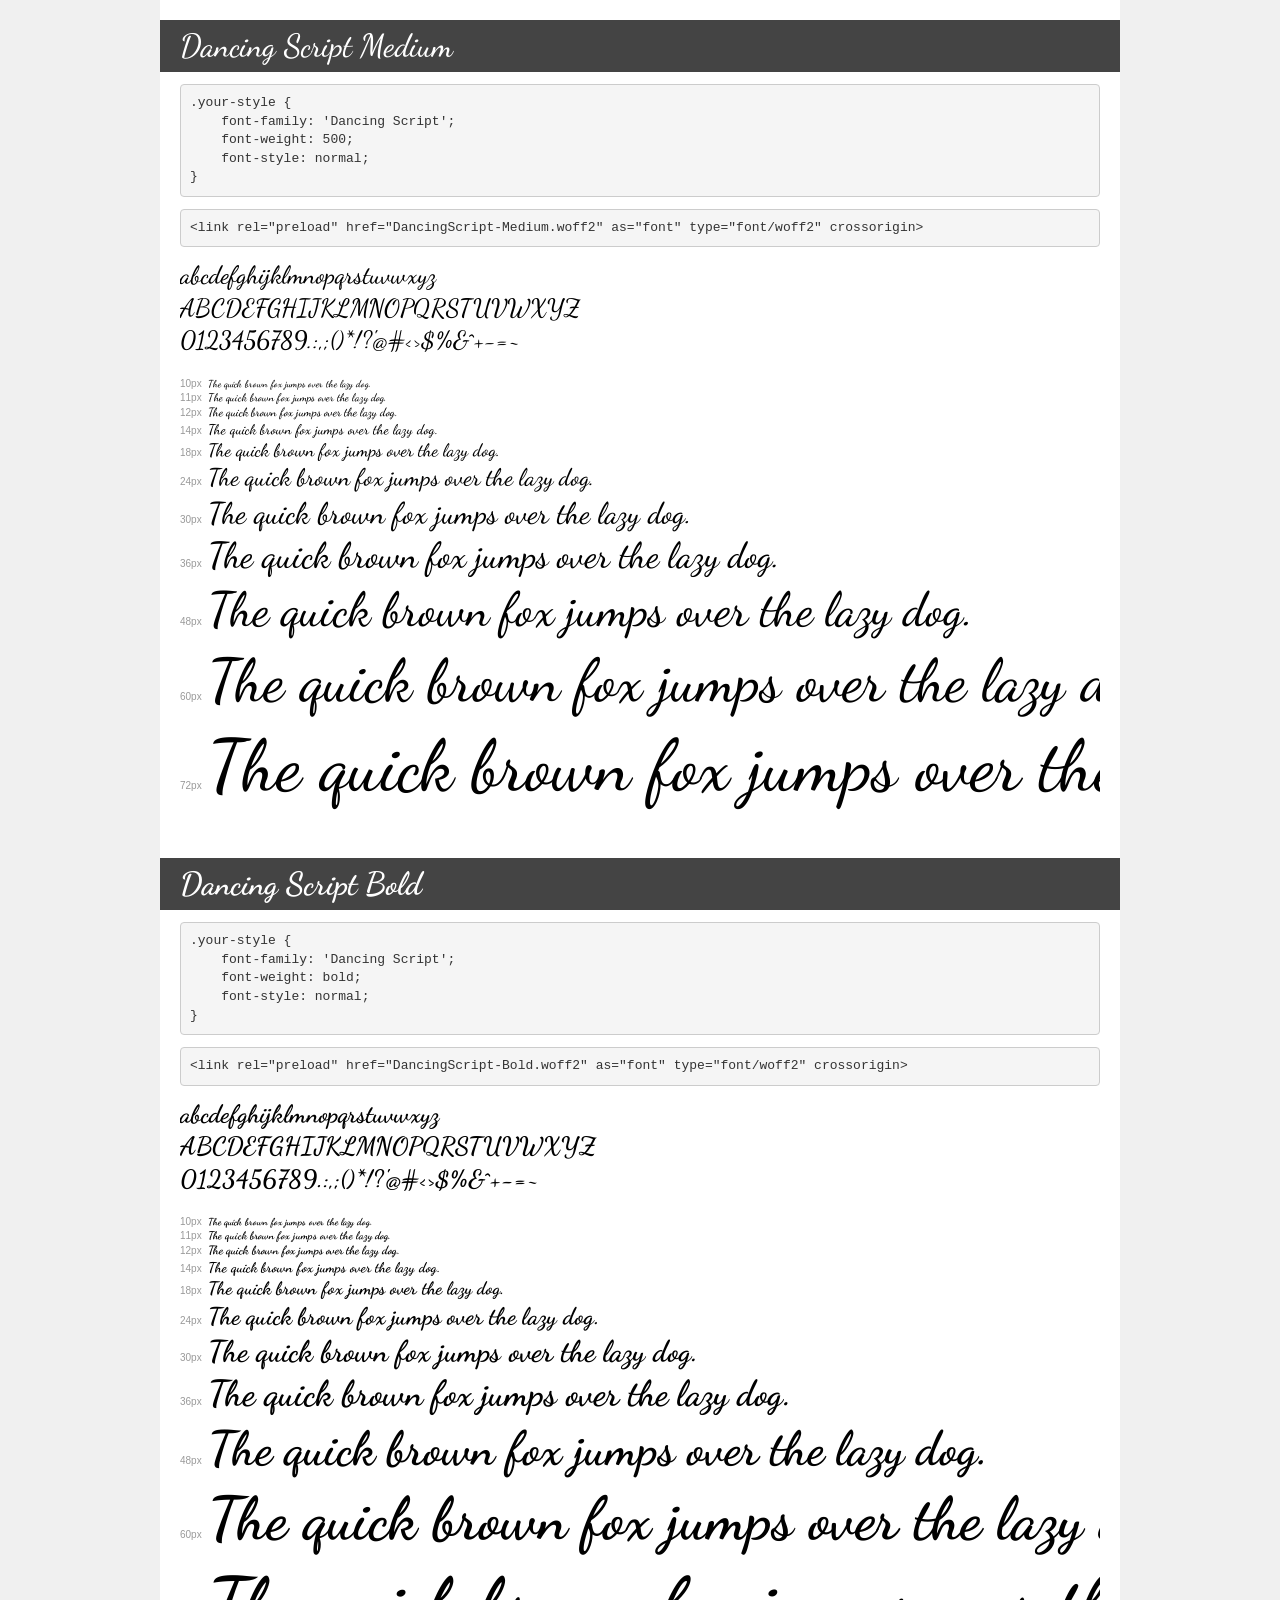
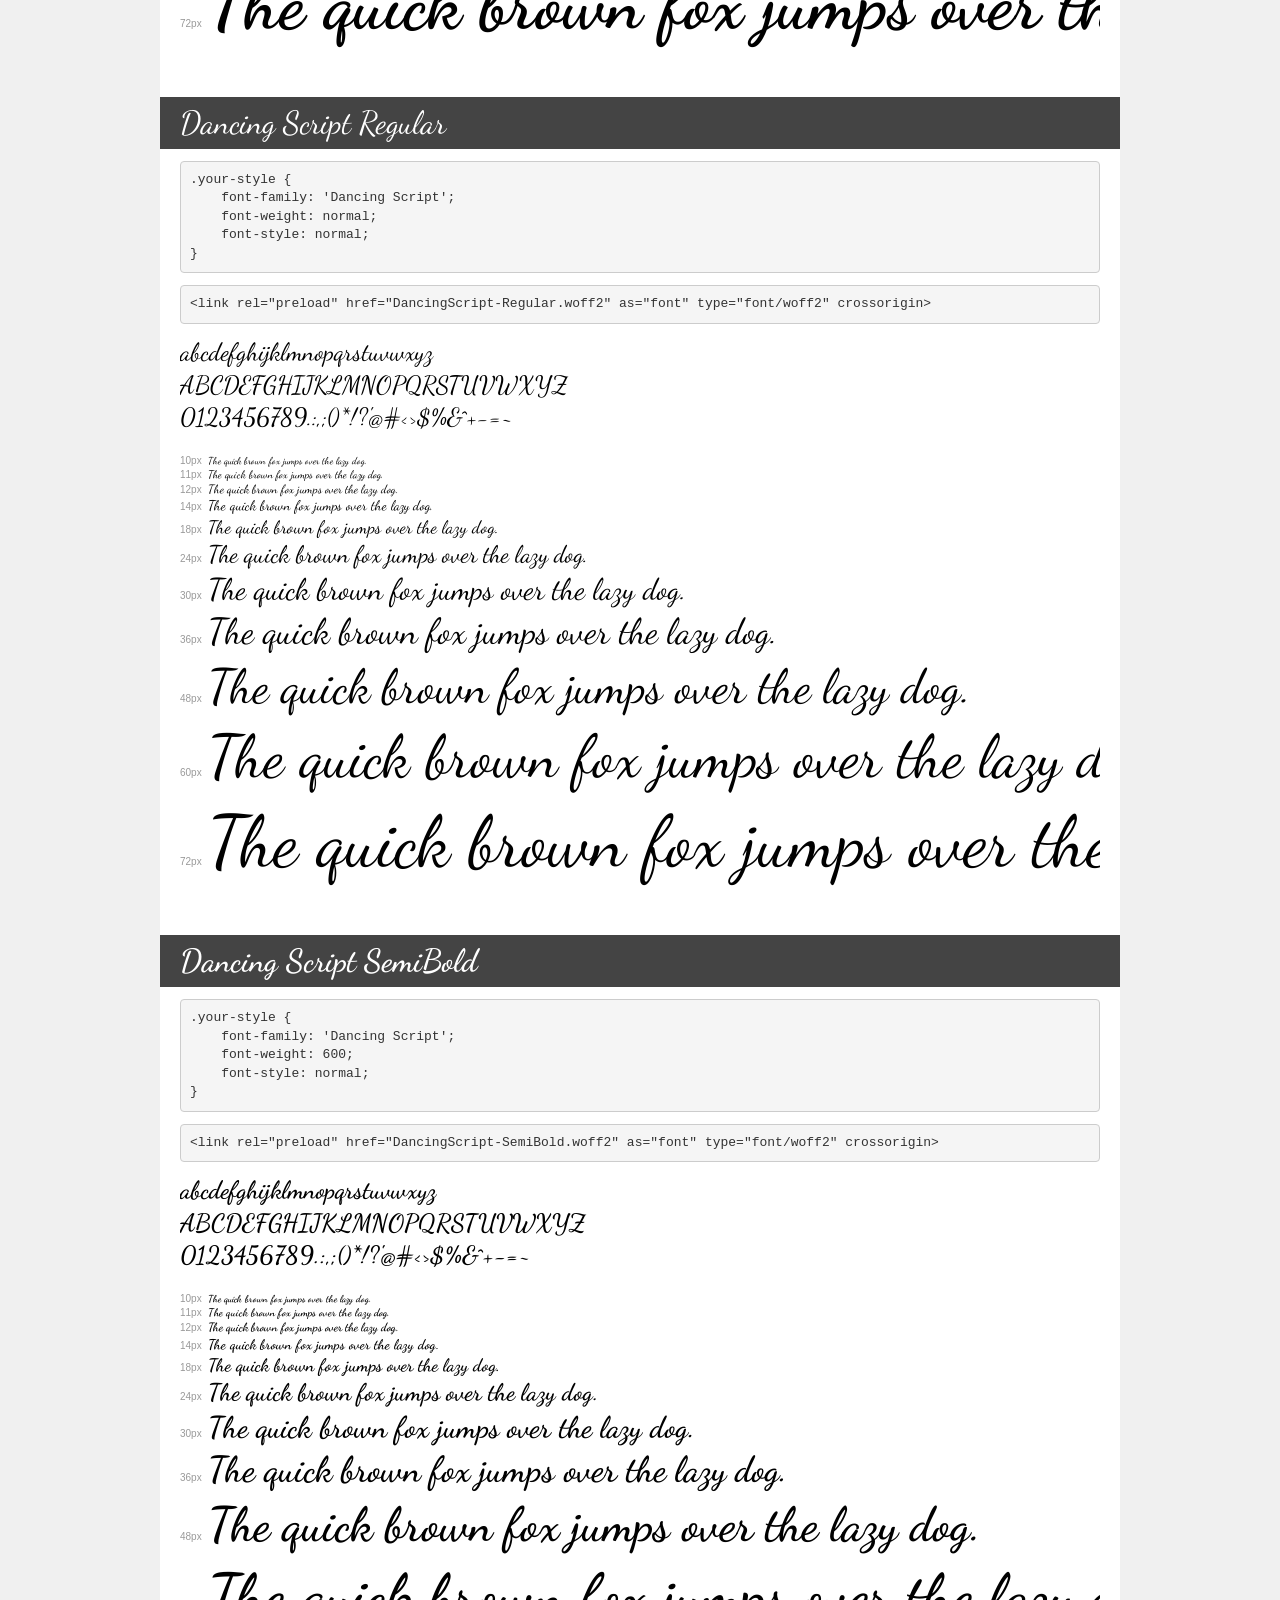
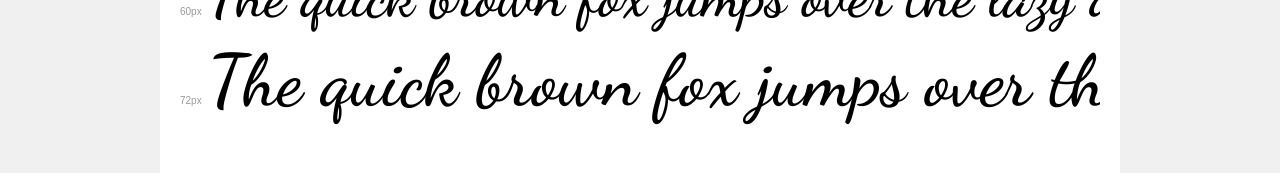
<file: fonts/font-dancingscript/demo.html>
<!DOCTYPE html>
<html lang="en">
<head>
    <meta charset="utf-8">
    <meta http-equiv="X-UA-Compatible" content="IE=edge">
    <meta name="viewport" content="width=device-width, initial-scale=1">
    <meta name="robots" content="noindex, noarchive">
    <meta name="format-detection" content="telephone=no">
    <title>Transfonter demo</title>
    <link href="stylesheet.css" rel="stylesheet">
    <style>
        /*
        http://meyerweb.com/eric/tools/css/reset/
        v2.0 | 20110126
        License: none (public domain)
        */
        html, body, div, span, applet, object, iframe,
        h1, h2, h3, h4, h5, h6, p, blockquote, pre,
        a, abbr, acronym, address, big, cite, code,
        del, dfn, em, img, ins, kbd, q, s, samp,
        small, strike, strong, sub, sup, tt, var,
        b, u, i, center,
        dl, dt, dd, ol, ul, li,
        fieldset, form, label, legend,
        table, caption, tbody, tfoot, thead, tr, th, td,
        article, aside, canvas, details, embed,
        figure, figcaption, footer, header, hgroup,
        menu, nav, output, ruby, section, summary,
        time, mark, audio, video {
            margin: 0;
            padding: 0;
            border: 0;
            font-size: 100%;
            font: inherit;
            vertical-align: baseline;
        }
        /* HTML5 display-role reset for older browsers */
        article, aside, details, figcaption, figure,
        footer, header, hgroup, menu, nav, section {
            display: block;
        }
        body {
            line-height: 1;
        }
        ol, ul {
            list-style: none;
        }
        blockquote, q {
            quotes: none;
        }
        blockquote:before, blockquote:after,
        q:before, q:after {
            content: '';
            content: none;
        }
        table {
            border-collapse: collapse;
            border-spacing: 0;
        }
        /* demo styles */
        body {
            background: #f0f0f0;
            color: #000;
        }
        .page {
            background: #fff;
            width: 920px;
            margin: 0 auto;
            padding: 20px 20px 0 20px;
            overflow: hidden;
        }
        .font-container {
            overflow-x: auto;
            overflow-y: hidden;
            margin-bottom: 40px;
            line-height: 1.3;
            white-space: nowrap;
            padding-bottom: 5px;
        }
        h1 {
            position: relative;
            background: #444;
            font-size: 32px;
            color: #fff;
            padding: 10px 20px;
            margin: 0 -20px 12px -20px;
        }
        .letters {
            font-size: 25px;
            margin-bottom: 20px;
        }
        .s10:before {
            content: '10px';
        }
        .s11:before {
            content: '11px';
        }
        .s12:before {
            content: '12px';
        }
        .s14:before {
            content: '14px';
        }
        .s18:before {
            content: '18px';
        }
        .s24:before {
            content: '24px';
        }
        .s30:before {
            content: '30px';
        }
        .s36:before {
            content: '36px';
        }
        .s48:before {
            content: '48px';
        }
        .s60:before {
            content: '60px';
        }
        .s72:before {
            content: '72px';
        }
        .s10:before, .s11:before, .s12:before, .s14:before,
        .s18:before, .s24:before, .s30:before, .s36:before,
        .s48:before, .s60:before, .s72:before {
            font-family: Arial, sans-serif;
            font-size: 10px;
            font-weight: normal;
            font-style: normal;
            color: #999;
            padding-right: 6px;
        }
        pre {
            display: block;
            padding: 9px;
            margin: 0 0 12px;
            font-family: Monaco, Menlo, Consolas, "Courier New", monospace;
            font-size: 13px;
            line-height: 1.428571429;
            color: #333;
            font-weight: normal;
            font-style: normal;
            background-color: #f5f5f5;
            border: 1px solid #ccc;
            overflow-x: auto;
            border-radius: 4px;
        }
        /* responsive */
        @media (max-width: 959px) {
            .page {
                width: auto;
                margin: 0;
            }
        }
    </style>
</head>
<body>
<div class="page">
    <div class="demo">
        <h1 style="font-family: 'Dancing Script'; font-weight: 500; font-style: normal;">Dancing Script Medium</h1>
        <pre title="Usage">.your-style {
    font-family: 'Dancing Script';
    font-weight: 500;
    font-style: normal;
}</pre>
        <pre title="Preload (optional)">
&lt;link rel=&quot;preload&quot; href=&quot;DancingScript-Medium.woff2&quot; as=&quot;font&quot; type=&quot;font/woff2&quot; crossorigin&gt;</pre>
        <div class="font-container" style="font-family: 'Dancing Script'; font-weight: 500; font-style: normal;">
            <p class="letters">
                abcdefghijklmnopqrstuvwxyz<br>
ABCDEFGHIJKLMNOPQRSTUVWXYZ<br>
                0123456789.:,;()*!?'@#&lt;&gt;$%&^+-=~
            </p>
            <p class="s10" style="font-size: 10px;">The quick brown fox jumps over the lazy dog.</p>
            <p class="s11" style="font-size: 11px;">The quick brown fox jumps over the lazy dog.</p>
            <p class="s12" style="font-size: 12px;">The quick brown fox jumps over the lazy dog.</p>
            <p class="s14" style="font-size: 14px;">The quick brown fox jumps over the lazy dog.</p>
            <p class="s18" style="font-size: 18px;">The quick brown fox jumps over the lazy dog.</p>
            <p class="s24" style="font-size: 24px;">The quick brown fox jumps over the lazy dog.</p>
            <p class="s30" style="font-size: 30px;">The quick brown fox jumps over the lazy dog.</p>
            <p class="s36" style="font-size: 36px;">The quick brown fox jumps over the lazy dog.</p>
            <p class="s48" style="font-size: 48px;">The quick brown fox jumps over the lazy dog.</p>
            <p class="s60" style="font-size: 60px;">The quick brown fox jumps over the lazy dog.</p>
            <p class="s72" style="font-size: 72px;">The quick brown fox jumps over the lazy dog.</p>
        </div>
    </div>

    <div class="demo">
        <h1 style="font-family: 'Dancing Script'; font-weight: bold; font-style: normal;">Dancing Script Bold</h1>
        <pre title="Usage">.your-style {
    font-family: 'Dancing Script';
    font-weight: bold;
    font-style: normal;
}</pre>
        <pre title="Preload (optional)">
&lt;link rel=&quot;preload&quot; href=&quot;DancingScript-Bold.woff2&quot; as=&quot;font&quot; type=&quot;font/woff2&quot; crossorigin&gt;</pre>
        <div class="font-container" style="font-family: 'Dancing Script'; font-weight: bold; font-style: normal;">
            <p class="letters">
                abcdefghijklmnopqrstuvwxyz<br>
ABCDEFGHIJKLMNOPQRSTUVWXYZ<br>
                0123456789.:,;()*!?'@#&lt;&gt;$%&^+-=~
            </p>
            <p class="s10" style="font-size: 10px;">The quick brown fox jumps over the lazy dog.</p>
            <p class="s11" style="font-size: 11px;">The quick brown fox jumps over the lazy dog.</p>
            <p class="s12" style="font-size: 12px;">The quick brown fox jumps over the lazy dog.</p>
            <p class="s14" style="font-size: 14px;">The quick brown fox jumps over the lazy dog.</p>
            <p class="s18" style="font-size: 18px;">The quick brown fox jumps over the lazy dog.</p>
            <p class="s24" style="font-size: 24px;">The quick brown fox jumps over the lazy dog.</p>
            <p class="s30" style="font-size: 30px;">The quick brown fox jumps over the lazy dog.</p>
            <p class="s36" style="font-size: 36px;">The quick brown fox jumps over the lazy dog.</p>
            <p class="s48" style="font-size: 48px;">The quick brown fox jumps over the lazy dog.</p>
            <p class="s60" style="font-size: 60px;">The quick brown fox jumps over the lazy dog.</p>
            <p class="s72" style="font-size: 72px;">The quick brown fox jumps over the lazy dog.</p>
        </div>
    </div>

    <div class="demo">
        <h1 style="font-family: 'Dancing Script'; font-weight: normal; font-style: normal;">Dancing Script Regular</h1>
        <pre title="Usage">.your-style {
    font-family: 'Dancing Script';
    font-weight: normal;
    font-style: normal;
}</pre>
        <pre title="Preload (optional)">
&lt;link rel=&quot;preload&quot; href=&quot;DancingScript-Regular.woff2&quot; as=&quot;font&quot; type=&quot;font/woff2&quot; crossorigin&gt;</pre>
        <div class="font-container" style="font-family: 'Dancing Script'; font-weight: normal; font-style: normal;">
            <p class="letters">
                abcdefghijklmnopqrstuvwxyz<br>
ABCDEFGHIJKLMNOPQRSTUVWXYZ<br>
                0123456789.:,;()*!?'@#&lt;&gt;$%&^+-=~
            </p>
            <p class="s10" style="font-size: 10px;">The quick brown fox jumps over the lazy dog.</p>
            <p class="s11" style="font-size: 11px;">The quick brown fox jumps over the lazy dog.</p>
            <p class="s12" style="font-size: 12px;">The quick brown fox jumps over the lazy dog.</p>
            <p class="s14" style="font-size: 14px;">The quick brown fox jumps over the lazy dog.</p>
            <p class="s18" style="font-size: 18px;">The quick brown fox jumps over the lazy dog.</p>
            <p class="s24" style="font-size: 24px;">The quick brown fox jumps over the lazy dog.</p>
            <p class="s30" style="font-size: 30px;">The quick brown fox jumps over the lazy dog.</p>
            <p class="s36" style="font-size: 36px;">The quick brown fox jumps over the lazy dog.</p>
            <p class="s48" style="font-size: 48px;">The quick brown fox jumps over the lazy dog.</p>
            <p class="s60" style="font-size: 60px;">The quick brown fox jumps over the lazy dog.</p>
            <p class="s72" style="font-size: 72px;">The quick brown fox jumps over the lazy dog.</p>
        </div>
    </div>

    <div class="demo">
        <h1 style="font-family: 'Dancing Script'; font-weight: 600; font-style: normal;">Dancing Script SemiBold</h1>
        <pre title="Usage">.your-style {
    font-family: 'Dancing Script';
    font-weight: 600;
    font-style: normal;
}</pre>
        <pre title="Preload (optional)">
&lt;link rel=&quot;preload&quot; href=&quot;DancingScript-SemiBold.woff2&quot; as=&quot;font&quot; type=&quot;font/woff2&quot; crossorigin&gt;</pre>
        <div class="font-container" style="font-family: 'Dancing Script'; font-weight: 600; font-style: normal;">
            <p class="letters">
                abcdefghijklmnopqrstuvwxyz<br>
ABCDEFGHIJKLMNOPQRSTUVWXYZ<br>
                0123456789.:,;()*!?'@#&lt;&gt;$%&^+-=~
            </p>
            <p class="s10" style="font-size: 10px;">The quick brown fox jumps over the lazy dog.</p>
            <p class="s11" style="font-size: 11px;">The quick brown fox jumps over the lazy dog.</p>
            <p class="s12" style="font-size: 12px;">The quick brown fox jumps over the lazy dog.</p>
            <p class="s14" style="font-size: 14px;">The quick brown fox jumps over the lazy dog.</p>
            <p class="s18" style="font-size: 18px;">The quick brown fox jumps over the lazy dog.</p>
            <p class="s24" style="font-size: 24px;">The quick brown fox jumps over the lazy dog.</p>
            <p class="s30" style="font-size: 30px;">The quick brown fox jumps over the lazy dog.</p>
            <p class="s36" style="font-size: 36px;">The quick brown fox jumps over the lazy dog.</p>
            <p class="s48" style="font-size: 48px;">The quick brown fox jumps over the lazy dog.</p>
            <p class="s60" style="font-size: 60px;">The quick brown fox jumps over the lazy dog.</p>
            <p class="s72" style="font-size: 72px;">The quick brown fox jumps over the lazy dog.</p>
        </div>
    </div>

</div>
</body>
</html>
</file>
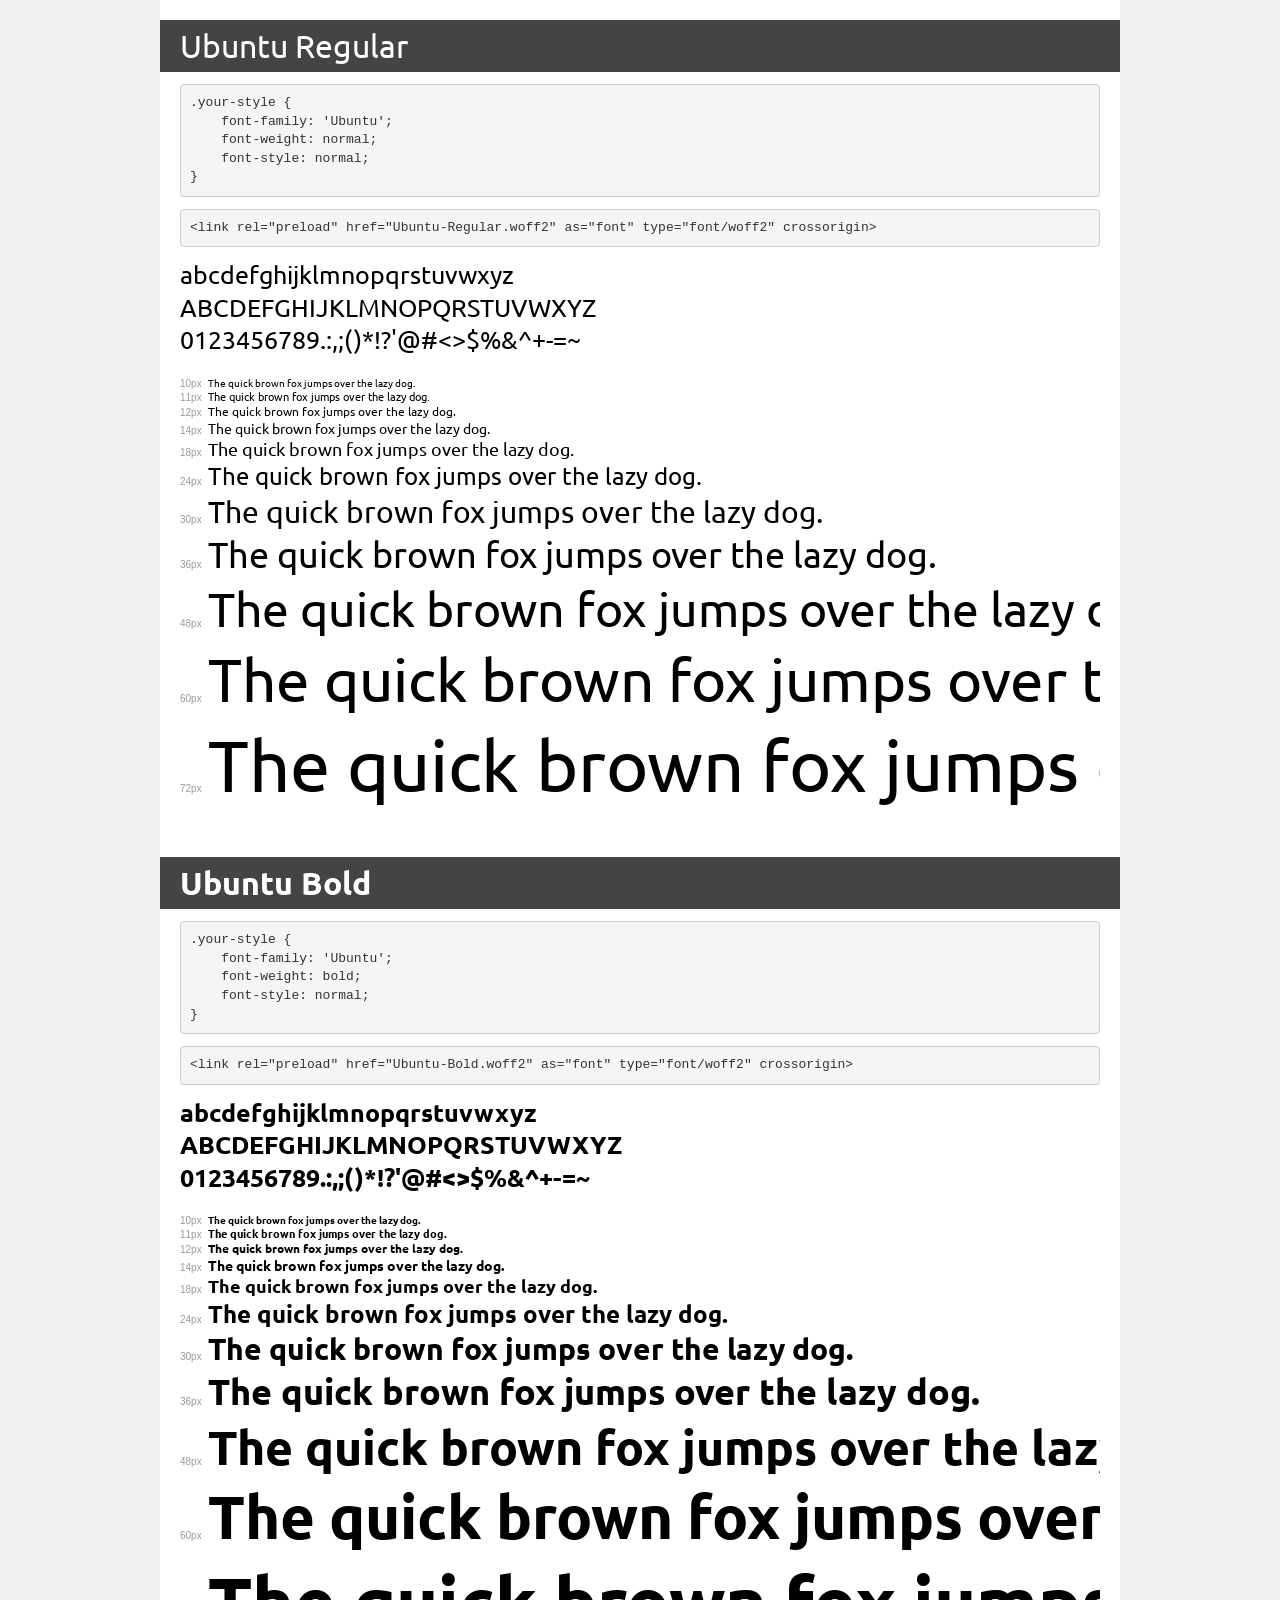
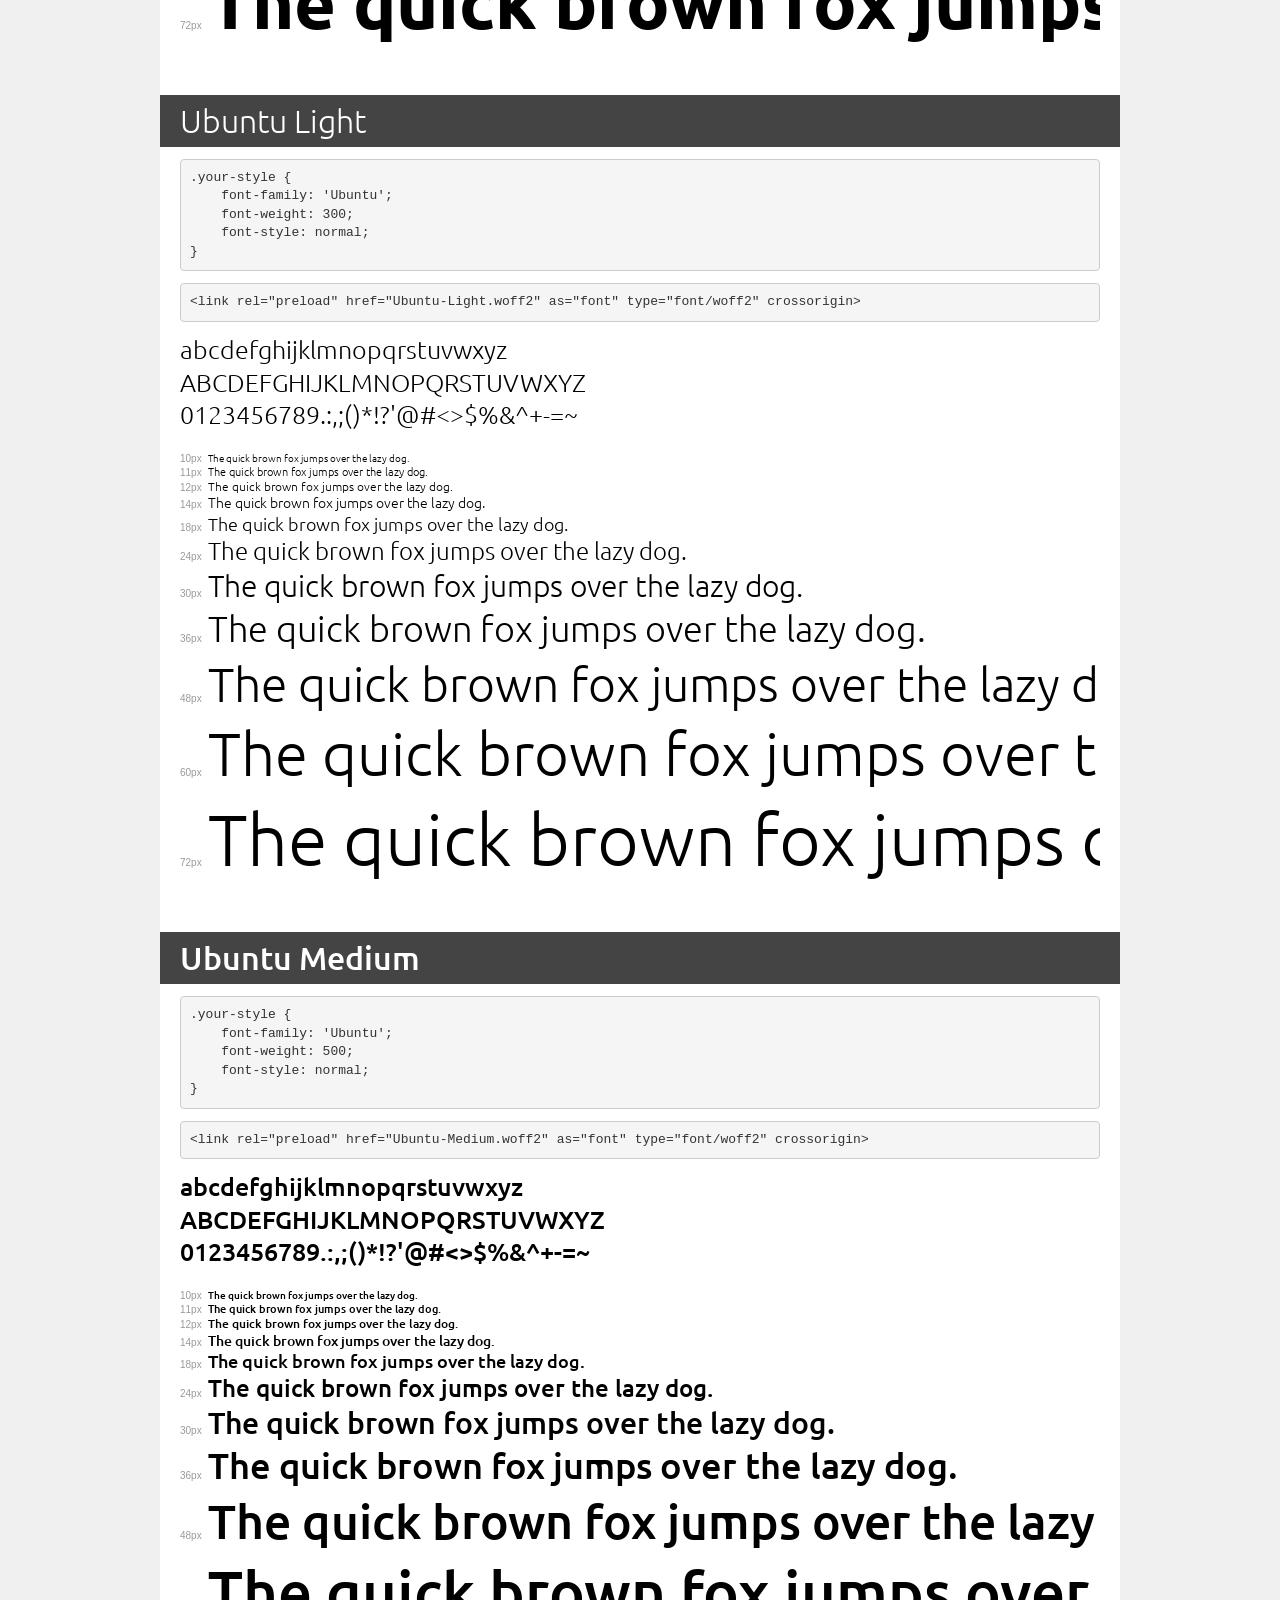
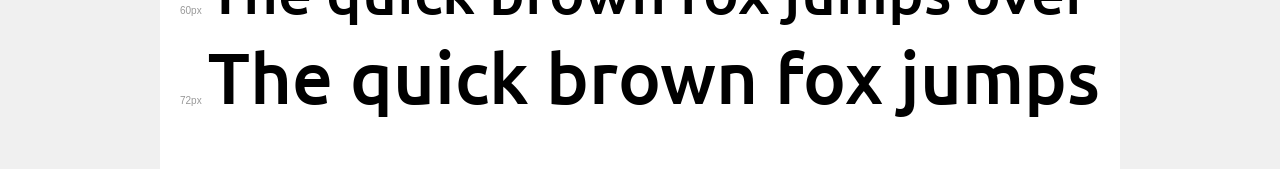
<file: fonts/ubuntu-font/demo.html>
<!DOCTYPE html>
<html lang="en">
<head>
    <meta charset="utf-8">
    <meta http-equiv="X-UA-Compatible" content="IE=edge">
    <meta name="viewport" content="width=device-width, initial-scale=1">
    <meta name="robots" content="noindex, noarchive">
    <meta name="format-detection" content="telephone=no">
    <title>Transfonter demo</title>
    <link href="stylesheet.css" rel="stylesheet">
    <style>
        /*
        http://meyerweb.com/eric/tools/css/reset/
        v2.0 | 20110126
        License: none (public domain)
        */
        html, body, div, span, applet, object, iframe,
        h1, h2, h3, h4, h5, h6, p, blockquote, pre,
        a, abbr, acronym, address, big, cite, code,
        del, dfn, em, img, ins, kbd, q, s, samp,
        small, strike, strong, sub, sup, tt, var,
        b, u, i, center,
        dl, dt, dd, ol, ul, li,
        fieldset, form, label, legend,
        table, caption, tbody, tfoot, thead, tr, th, td,
        article, aside, canvas, details, embed,
        figure, figcaption, footer, header, hgroup,
        menu, nav, output, ruby, section, summary,
        time, mark, audio, video {
            margin: 0;
            padding: 0;
            border: 0;
            font-size: 100%;
            font: inherit;
            vertical-align: baseline;
        }
        /* HTML5 display-role reset for older browsers */
        article, aside, details, figcaption, figure,
        footer, header, hgroup, menu, nav, section {
            display: block;
        }
        body {
            line-height: 1;
        }
        ol, ul {
            list-style: none;
        }
        blockquote, q {
            quotes: none;
        }
        blockquote:before, blockquote:after,
        q:before, q:after {
            content: '';
            content: none;
        }
        table {
            border-collapse: collapse;
            border-spacing: 0;
        }
        /* demo styles */
        body {
            background: #f0f0f0;
            color: #000;
        }
        .page {
            background: #fff;
            width: 920px;
            margin: 0 auto;
            padding: 20px 20px 0 20px;
            overflow: hidden;
        }
        .font-container {
            overflow-x: auto;
            overflow-y: hidden;
            margin-bottom: 40px;
            line-height: 1.3;
            white-space: nowrap;
            padding-bottom: 5px;
        }
        h1 {
            position: relative;
            background: #444;
            font-size: 32px;
            color: #fff;
            padding: 10px 20px;
            margin: 0 -20px 12px -20px;
        }
        .letters {
            font-size: 25px;
            margin-bottom: 20px;
        }
        .s10:before {
            content: '10px';
        }
        .s11:before {
            content: '11px';
        }
        .s12:before {
            content: '12px';
        }
        .s14:before {
            content: '14px';
        }
        .s18:before {
            content: '18px';
        }
        .s24:before {
            content: '24px';
        }
        .s30:before {
            content: '30px';
        }
        .s36:before {
            content: '36px';
        }
        .s48:before {
            content: '48px';
        }
        .s60:before {
            content: '60px';
        }
        .s72:before {
            content: '72px';
        }
        .s10:before, .s11:before, .s12:before, .s14:before,
        .s18:before, .s24:before, .s30:before, .s36:before,
        .s48:before, .s60:before, .s72:before {
            font-family: Arial, sans-serif;
            font-size: 10px;
            font-weight: normal;
            font-style: normal;
            color: #999;
            padding-right: 6px;
        }
        pre {
            display: block;
            padding: 9px;
            margin: 0 0 12px;
            font-family: Monaco, Menlo, Consolas, "Courier New", monospace;
            font-size: 13px;
            line-height: 1.428571429;
            color: #333;
            font-weight: normal;
            font-style: normal;
            background-color: #f5f5f5;
            border: 1px solid #ccc;
            overflow-x: auto;
            border-radius: 4px;
        }
        /* responsive */
        @media (max-width: 959px) {
            .page {
                width: auto;
                margin: 0;
            }
        }
    </style>
</head>
<body>
<div class="page">
    <div class="demo">
        <h1 style="font-family: 'Ubuntu'; font-weight: normal; font-style: normal;">Ubuntu Regular</h1>
        <pre title="Usage">.your-style {
    font-family: 'Ubuntu';
    font-weight: normal;
    font-style: normal;
}</pre>
        <pre title="Preload (optional)">
&lt;link rel=&quot;preload&quot; href=&quot;Ubuntu-Regular.woff2&quot; as=&quot;font&quot; type=&quot;font/woff2&quot; crossorigin&gt;</pre>
        <div class="font-container" style="font-family: 'Ubuntu'; font-weight: normal; font-style: normal;">
            <p class="letters">
                abcdefghijklmnopqrstuvwxyz<br>
ABCDEFGHIJKLMNOPQRSTUVWXYZ<br>
                0123456789.:,;()*!?'@#&lt;&gt;$%&^+-=~
            </p>
            <p class="s10" style="font-size: 10px;">The quick brown fox jumps over the lazy dog.</p>
            <p class="s11" style="font-size: 11px;">The quick brown fox jumps over the lazy dog.</p>
            <p class="s12" style="font-size: 12px;">The quick brown fox jumps over the lazy dog.</p>
            <p class="s14" style="font-size: 14px;">The quick brown fox jumps over the lazy dog.</p>
            <p class="s18" style="font-size: 18px;">The quick brown fox jumps over the lazy dog.</p>
            <p class="s24" style="font-size: 24px;">The quick brown fox jumps over the lazy dog.</p>
            <p class="s30" style="font-size: 30px;">The quick brown fox jumps over the lazy dog.</p>
            <p class="s36" style="font-size: 36px;">The quick brown fox jumps over the lazy dog.</p>
            <p class="s48" style="font-size: 48px;">The quick brown fox jumps over the lazy dog.</p>
            <p class="s60" style="font-size: 60px;">The quick brown fox jumps over the lazy dog.</p>
            <p class="s72" style="font-size: 72px;">The quick brown fox jumps over the lazy dog.</p>
        </div>
    </div>

    <div class="demo">
        <h1 style="font-family: 'Ubuntu'; font-weight: bold; font-style: normal;">Ubuntu Bold</h1>
        <pre title="Usage">.your-style {
    font-family: 'Ubuntu';
    font-weight: bold;
    font-style: normal;
}</pre>
        <pre title="Preload (optional)">
&lt;link rel=&quot;preload&quot; href=&quot;Ubuntu-Bold.woff2&quot; as=&quot;font&quot; type=&quot;font/woff2&quot; crossorigin&gt;</pre>
        <div class="font-container" style="font-family: 'Ubuntu'; font-weight: bold; font-style: normal;">
            <p class="letters">
                abcdefghijklmnopqrstuvwxyz<br>
ABCDEFGHIJKLMNOPQRSTUVWXYZ<br>
                0123456789.:,;()*!?'@#&lt;&gt;$%&^+-=~
            </p>
            <p class="s10" style="font-size: 10px;">The quick brown fox jumps over the lazy dog.</p>
            <p class="s11" style="font-size: 11px;">The quick brown fox jumps over the lazy dog.</p>
            <p class="s12" style="font-size: 12px;">The quick brown fox jumps over the lazy dog.</p>
            <p class="s14" style="font-size: 14px;">The quick brown fox jumps over the lazy dog.</p>
            <p class="s18" style="font-size: 18px;">The quick brown fox jumps over the lazy dog.</p>
            <p class="s24" style="font-size: 24px;">The quick brown fox jumps over the lazy dog.</p>
            <p class="s30" style="font-size: 30px;">The quick brown fox jumps over the lazy dog.</p>
            <p class="s36" style="font-size: 36px;">The quick brown fox jumps over the lazy dog.</p>
            <p class="s48" style="font-size: 48px;">The quick brown fox jumps over the lazy dog.</p>
            <p class="s60" style="font-size: 60px;">The quick brown fox jumps over the lazy dog.</p>
            <p class="s72" style="font-size: 72px;">The quick brown fox jumps over the lazy dog.</p>
        </div>
    </div>

    <div class="demo">
        <h1 style="font-family: 'Ubuntu'; font-weight: 300; font-style: normal;">Ubuntu Light</h1>
        <pre title="Usage">.your-style {
    font-family: 'Ubuntu';
    font-weight: 300;
    font-style: normal;
}</pre>
        <pre title="Preload (optional)">
&lt;link rel=&quot;preload&quot; href=&quot;Ubuntu-Light.woff2&quot; as=&quot;font&quot; type=&quot;font/woff2&quot; crossorigin&gt;</pre>
        <div class="font-container" style="font-family: 'Ubuntu'; font-weight: 300; font-style: normal;">
            <p class="letters">
                abcdefghijklmnopqrstuvwxyz<br>
ABCDEFGHIJKLMNOPQRSTUVWXYZ<br>
                0123456789.:,;()*!?'@#&lt;&gt;$%&^+-=~
            </p>
            <p class="s10" style="font-size: 10px;">The quick brown fox jumps over the lazy dog.</p>
            <p class="s11" style="font-size: 11px;">The quick brown fox jumps over the lazy dog.</p>
            <p class="s12" style="font-size: 12px;">The quick brown fox jumps over the lazy dog.</p>
            <p class="s14" style="font-size: 14px;">The quick brown fox jumps over the lazy dog.</p>
            <p class="s18" style="font-size: 18px;">The quick brown fox jumps over the lazy dog.</p>
            <p class="s24" style="font-size: 24px;">The quick brown fox jumps over the lazy dog.</p>
            <p class="s30" style="font-size: 30px;">The quick brown fox jumps over the lazy dog.</p>
            <p class="s36" style="font-size: 36px;">The quick brown fox jumps over the lazy dog.</p>
            <p class="s48" style="font-size: 48px;">The quick brown fox jumps over the lazy dog.</p>
            <p class="s60" style="font-size: 60px;">The quick brown fox jumps over the lazy dog.</p>
            <p class="s72" style="font-size: 72px;">The quick brown fox jumps over the lazy dog.</p>
        </div>
    </div>

    <div class="demo">
        <h1 style="font-family: 'Ubuntu'; font-weight: 500; font-style: normal;">Ubuntu Medium</h1>
        <pre title="Usage">.your-style {
    font-family: 'Ubuntu';
    font-weight: 500;
    font-style: normal;
}</pre>
        <pre title="Preload (optional)">
&lt;link rel=&quot;preload&quot; href=&quot;Ubuntu-Medium.woff2&quot; as=&quot;font&quot; type=&quot;font/woff2&quot; crossorigin&gt;</pre>
        <div class="font-container" style="font-family: 'Ubuntu'; font-weight: 500; font-style: normal;">
            <p class="letters">
                abcdefghijklmnopqrstuvwxyz<br>
ABCDEFGHIJKLMNOPQRSTUVWXYZ<br>
                0123456789.:,;()*!?'@#&lt;&gt;$%&^+-=~
            </p>
            <p class="s10" style="font-size: 10px;">The quick brown fox jumps over the lazy dog.</p>
            <p class="s11" style="font-size: 11px;">The quick brown fox jumps over the lazy dog.</p>
            <p class="s12" style="font-size: 12px;">The quick brown fox jumps over the lazy dog.</p>
            <p class="s14" style="font-size: 14px;">The quick brown fox jumps over the lazy dog.</p>
            <p class="s18" style="font-size: 18px;">The quick brown fox jumps over the lazy dog.</p>
            <p class="s24" style="font-size: 24px;">The quick brown fox jumps over the lazy dog.</p>
            <p class="s30" style="font-size: 30px;">The quick brown fox jumps over the lazy dog.</p>
            <p class="s36" style="font-size: 36px;">The quick brown fox jumps over the lazy dog.</p>
            <p class="s48" style="font-size: 48px;">The quick brown fox jumps over the lazy dog.</p>
            <p class="s60" style="font-size: 60px;">The quick brown fox jumps over the lazy dog.</p>
            <p class="s72" style="font-size: 72px;">The quick brown fox jumps over the lazy dog.</p>
        </div>
    </div>

</div>
</body>
</html>
</file>
<file: fonts/font-dancingscript/stylesheet.css>
@font-face {
    font-family: 'Dancing Script';
    src: url('DancingScript-Medium.woff2') format('woff2'),
        url('DancingScript-Medium.woff') format('woff');
    font-weight: 500;
    font-style: normal;
    font-display: swap;
}

@font-face {
    font-family: 'Dancing Script';
    src: url('DancingScript-Bold.woff2') format('woff2'),
        url('DancingScript-Bold.woff') format('woff');
    font-weight: bold;
    font-style: normal;
    font-display: swap;
}

@font-face {
    font-family: 'Dancing Script';
    src: url('DancingScript-Regular.woff2') format('woff2'),
        url('DancingScript-Regular.woff') format('woff');
    font-weight: normal;
    font-style: normal;
    font-display: swap;
}

@font-face {
    font-family: 'Dancing Script';
    src: url('DancingScript-SemiBold.woff2') format('woff2'),
        url('DancingScript-SemiBold.woff') format('woff');
    font-weight: 600;
    font-style: normal;
    font-display: swap;
}
</file>
<file: fonts/ubuntu-font/stylesheet.css>
@font-face {
    font-family: 'Ubuntu';
    src: url('Ubuntu-Regular.woff2') format('woff2'),
        url('Ubuntu-Regular.woff') format('woff');
    font-weight: normal;
    font-style: normal;
    font-display: swap;
}

@font-face {
    font-family: 'Ubuntu';
    src: url('Ubuntu-Bold.woff2') format('woff2'),
        url('Ubuntu-Bold.woff') format('woff');
    font-weight: bold;
    font-style: normal;
    font-display: swap;
}

@font-face {
    font-family: 'Ubuntu';
    src: url('Ubuntu-Light.woff2') format('woff2'),
        url('Ubuntu-Light.woff') format('woff');
    font-weight: 300;
    font-style: normal;
    font-display: swap;
}

@font-face {
    font-family: 'Ubuntu';
    src: url('Ubuntu-Medium.woff2') format('woff2'),
        url('Ubuntu-Medium.woff') format('woff');
    font-weight: 500;
    font-style: normal;
    font-display: swap;
}
</file>
<file: css/style.css>
/* --- VARIABLES & RESET --- */
:root {
    --primary-color: #FFBE33;
    --primary-hover: #e0a320;
    --dark-bg: #111111;
    --card-bg: #222222;
    --text-light: #ffffff;
    --text-muted: #aaaaaa;
    --transition-speed: 0.3s;
}

* {
    margin: 0;
    padding: 0;
    box-sizing: border-box;
}

body {
    font-family: 'Ubuntu', sans-serif !important;
    background-color: #f8f9fa;
    color: #333333;
    overflow-x: hidden;
}

html {
    scroll-behavior: smooth;
    scroll-padding-top: 80px;
}

/* --- TYPOGRAPHY --- */
h1, h2, h3, .navbar-brand, .hero-badge, .section-title, .footer-heading {
    font-family: 'Dancing Script', cursive;
}

.section-label {
    color: var(--primary-color);
    font-size: 0.9rem;
    font-weight: 700;
    letter-spacing: 2px;
    margin-bottom: 0.5rem;
    text-transform: uppercase;
}

.section-desc {
    color: #666;
    max-width: 600px;
    margin: 0 auto;
}

/* --- NAVBAR --- */
.navbar {
    transition: all var(--transition-speed) ease-in-out;
    background-color: transparent !important;
    padding-top: 1.5rem !important;
    padding-bottom: 1.5rem !important;
}

.navbar-scrolled {
    background-color: rgba(17, 17, 17, 0.95) !important;
    backdrop-filter: blur(10px);
    padding-top: 0.8rem !important;
    padding-bottom: 0.8rem !important;
    box-shadow: 0 4px 20px rgba(0, 0, 0, 0.1);
}

.nav-item-link {
    font-weight: 500;
    letter-spacing: 1px;
    transition: color var(--transition-speed) ease;
    position: relative;
}

.nav-item-link::after {
    content: '';
    position: absolute;
    bottom: 0;
    left: 50%;
    transform: translateX(-50%);
    width: 0;
    height: 2px;
    background-color: var(--primary-color);
    transition: width var(--transition-speed) ease;
}

.nav-item-link:hover {
    color: var(--primary-color) !important;
}

.nav-item-link:hover::after, .active-nav::after {
    width: 100%;
}

.active-nav {
    color: var(--primary-color) !important;
}

.order-btn {
    background-color: var(--primary-color);
    transition: all var(--transition-speed) ease;
    border: 2px solid var(--primary-color);
}

.order-btn:hover {
    background-color: transparent;
    color: var(--primary-color) !important;
}

/* --- BUTTONS --- */
.btn-primary-custom {
    display: inline-block;
    background-color: var(--primary-color);
    color: #111;
    font-weight: 700;
    padding: 0.75rem 2rem;
    border-radius: 50px;
    text-decoration: none;
    border: 2px solid var(--primary-color);
    transition: all var(--transition-speed) ease;
}

.btn-primary-custom:hover {
    background-color: var(--primary-hover);
    border-color: var(--primary-hover);
    color: #111;
    transform: translateY(-2px);
    box-shadow: 0 5px 15px rgba(255, 190, 51, 0.4);
}

.btn-outline-custom {
    display: inline-block;
    background-color: transparent;
    color: var(--text-light);
    font-weight: 700;
    padding: 0.75rem 2rem;
    border-radius: 50px;
    text-decoration: none;
    border: 2px solid var(--primary-color);
    transition: all var(--transition-speed) ease;
}

.btn-outline-custom:hover {
    background-color: var(--primary-color);
    color: #111;
    transform: translateY(-2px);
}

.btn-sm-custom {
    padding: 0.5rem 1.25rem;
    font-size: 0.9rem;
}

/* --- HERO SLIDER --- */
#home {
    background-image: linear-gradient(rgba(0, 0, 0, 0.7), rgba(0, 0, 0, 0.7)), url('../img/hero-bg.jpg');
    background-size: cover;
    background-position: center bottom;
    background-attachment: fixed;
    height: 100vh;
    min-height: 700px;
    position: relative;
}

.carousel {
    height: 100%;
}

.carousel-inner {
    height: 100%;
}

.carousel-item {
    height: 100%;
}

.hero-content {
    height: 100%;
    display: flex;
    align-items: center;
    padding-top: 80px;
}

.hero-badge {
    background-color: rgba(255, 190, 51, 0.2);
    color: var(--primary-color);
    padding: 0.4rem 1rem;
    border-radius: 50px;
    font-size: 1.2rem;
    display: inline-block;
    border: 1px solid rgba(255, 190, 51, 0.5);
}

.carousel-indicators {
    margin-bottom: 2rem !important;
}

.carousel-indicators button {
    width: 12px !important;
    height: 12px !important;
    border-radius: 50% !important;
    margin: 0 5px !important;
    background-color: rgba(255, 255, 255, 0.5) !important;
    border: none !important;
    transition: all var(--transition-speed) ease;
}

.carousel-indicators .active {
    background-color: var(--primary-color) !important;
    transform: scale(1.3);
}

/* --- OFFERS --- */
.offer-item {
    transition: transform var(--transition-speed) ease, box-shadow var(--transition-speed) ease;
    overflow: hidden;
    position: relative;
}

.offer-item::before {
    content: '';
    position: absolute;
    top: -50%;
    left: -50%;
    width: 200%;
    height: 200%;
    background: radial-gradient(circle, rgba(255,190,51,0.1) 0%, rgba(0,0,0,0) 70%);
    opacity: 0;
    transition: opacity var(--transition-speed) ease;
    z-index: 0;
}

.offer-item:hover {
    transform: translateY(-5px);
    box-shadow: 0 10px 30px rgba(0, 0, 0, 0.2);
}

.offer-item:hover::before {
    opacity: 1;
}

.offer-img {
    transition: transform 0.5s ease;
    z-index: 1;
    position: relative;
    object-fit: cover;
}

.offer-item:hover .offer-img {
    transform: scale(1.1) rotate(5deg);
}

.offer-content {
    z-index: 1;
    position: relative;
}

/* --- MENU SECTION --- */
.menu-tab-btn {
    background: transparent;
    border: none;
    color: #333;
    font-weight: 600;
    padding: 0.5rem 1.5rem;
    margin: 0 0.5rem;
    border-radius: 50px;
    transition: all var(--transition-speed) ease;
}

.menu-tab-btn:hover {
    color: var(--primary-color);
}

.menu-tab-btn.active {
    background-color: var(--dark-bg);
    color: var(--text-light);
}

.menu-item {
    transition: transform var(--transition-speed) ease, box-shadow var(--transition-speed) ease;
    overflow: hidden;
}

.menu-item:hover {
    transform: translateY(-10px);
    box-shadow: 0 15px 30px rgba(0, 0, 0, 0.15);
}

.menu-img {
    background-color: #f1f2f6;
    display: flex;
    justify-content: center;
    align-items: center;
    height: 200px;
    padding: 1.5rem;
    border-bottom-left-radius: 40px;
    transition: background-color var(--transition-speed) ease;
}

.menu-item:hover .menu-img {
    background-color: #e2e4e9;
}

.menu-img img {
    max-height: 100%;
    max-width: 100%;
    object-fit: contain;
    transition: transform 0.5s ease;
}

.menu-item:hover .menu-img img {
    transform: scale(1.15);
}

.btn-cart {
    width: 40px;
    height: 40px;
    border-radius: 50%;
    background-color: var(--primary-color);
    border: none;
    color: #111;
    display: flex;
    justify-content: center;
    align-items: center;
    font-size: 1.2rem;
    transition: all var(--transition-speed) ease;
    cursor: pointer;
}

.btn-cart:hover {
    background-color: #111;
    color: var(--primary-color);
    transform: scale(1.1);
}

/* --- ABOUT SECTION --- */
.about-img-main {
    max-width: 100%;
    height: auto;
    filter: drop-shadow(0 20px 30px rgba(0,0,0,0.5));
    transition: transform 0.5s ease;
}

.about-img-main:hover {
    transform: scale(1.02);
}

.stat-box {
    background-color: var(--card-bg);
    padding: 1rem 1.5rem;
    border-radius: 15px;
    text-align: center;
    border: 1px solid #333;
    flex: 1;
    min-width: 120px;
}

.stat-number {
    display: block;
    color: var(--primary-color);
    font-size: 1.8rem;
    font-weight: 700;
    font-family: 'Dancing Script', cursive;
}

.stat-label {
    color: var(--text-muted);
    font-size: 0.85rem;
    text-transform: uppercase;
    letter-spacing: 1px;
}

/* --- CONTACT SECTION --- */
.contact-section {
    background-color: #fff;
}

.booking-input {
    border: 1px solid #ddd;
    padding: 0.8rem 1rem;
    border-radius: 8px;
    transition: border-color var(--transition-speed) ease, box-shadow var(--transition-speed) ease;
}

.booking-input:focus {
    border-color: var(--primary-color);
    box-shadow: 0 0 0 0.25rem rgba(255, 190, 51, 0.25);
}

.map-embed {
    box-shadow: 0 10px 30px rgba(0,0,0,0.1);
}

/* --- FEEDBACK SECTION --- */
.feedback-section {
    background-color: #f8f9fa;
}

.testimonial-card {
    position: relative;
    margin-top: 30px; /* Space for avatar */
    border: 1px solid rgba(255,255,255,0.05);
}

.testimonial-img-wrap img {
    object-fit: cover;
}

.btn-carousel-nav {
    width: 45px;
    height: 45px;
    border-radius: 50%;
    background-color: var(--primary-color);
    border: none;
    color: #111;
    font-size: 1.2rem;
    transition: all var(--transition-speed) ease;
}

.btn-carousel-nav:hover {
    background-color: #111;
    color: var(--primary-color);
}

/* --- FOOTER --- */
.footer-heading {
    font-size: 2rem;
    color: var(--primary-color);
}

.footer-link {
    display: block;
    color: var(--text-muted);
    text-decoration: none;
    margin-bottom: 0.8rem;
    transition: color var(--transition-speed) ease, padding-left var(--transition-speed) ease;
}

.footer-link:hover {
    color: var(--primary-color);
    padding-left: 5px;
}

.social-links {
    display: flex;
    justify-content: center;
    gap: 1rem;
}

.social-icon {
    display: flex;
    justify-content: center;
    align-items: center;
    width: 40px;
    height: 40px;
    background-color: rgba(255,255,255,0.1);
    color: var(--text-light);
    border-radius: 50%;
    text-decoration: none;
    transition: all var(--transition-speed) ease;
}

.social-icon:hover {
    background-color: var(--primary-color);
    color: #111;
    transform: translateY(-3px);
}

.hours-item {
    display: flex;
    flex-direction: column;
    margin-bottom: 1rem;
}

.footer-divider {
    border-color: rgba(255,255,255,0.1);
    margin: 2rem 0;
}
</file>
<file: css/media.css>
/* --- RESPONSIVE MEDIA QUERIES --- */

/* Small devices (landscape phones, 576px and up) */
@media (min-width: 576px) {
    .menu-tab-btn {
        padding: 0.5rem 2rem;
    }
}

/* Medium devices (tablets, 768px and up) */
@media (min-width: 768px) {
    .hero-content h1 {
        font-size: 3.5rem;
    }
    
    .about-content {
        text-align: left;
    }
    
    .social-links {
        justify-content: center;
    }
}

/* Large devices (desktops, 992px and up) */
@media (min-width: 992px) {
    .navbar {
        background-color: transparent !important;
    }
    
    .hero-content h1 {
        font-size: 4.5rem;
    }
    
    .social-links {
        justify-content: center;
    }
    
    .about-img-main {
        padding-right: 2rem;
    }
}

/* X-Large devices (large desktops, 1200px and up) */
@media (min-width: 1200px) {
    .hero-content h1 {
        font-size: 5rem;
    }
}

/* Mobile specific fixes (max-width: 991px) */
@media (max-width: 991px) {
    .navbar {
        background-color: rgba(17, 17, 17, 0.95) !important;
        padding-top: 0.8rem !important;
        padding-bottom: 0.8rem !important;
    }
    
    .navbar-collapse {
        background-color: #111;
        padding: 1rem;
        border-radius: 8px;
        margin-top: 10px;
        text-align: center;
    }
    
    .nav-item-link {
        margin-bottom: 0.5rem;
        display: inline-block;
    }
    
    .hero-content {
        text-align: center;
        padding-top: 60px;
    }
    
    .hero-content .btn-primary-custom {
        margin-bottom: 1rem;
        margin-right: 0 !important;
    }
    
    .menu-tab-btn {
        margin-bottom: 0.5rem;
    }
}

/* Small mobile specific fixes (max-width: 575px) */
@media (max-width: 575px) {
    .stat-box {
        min-width: 100%;
        margin-bottom: 1rem;
    }
    
    .offer-item {
        flex-direction: column;
        text-align: center;
    }
    
    .offer-img {
        margin-bottom: 1rem;
    }
    
    .offer-content.ms-4 {
        margin-left: 0 !important;
    }
}
</file>
